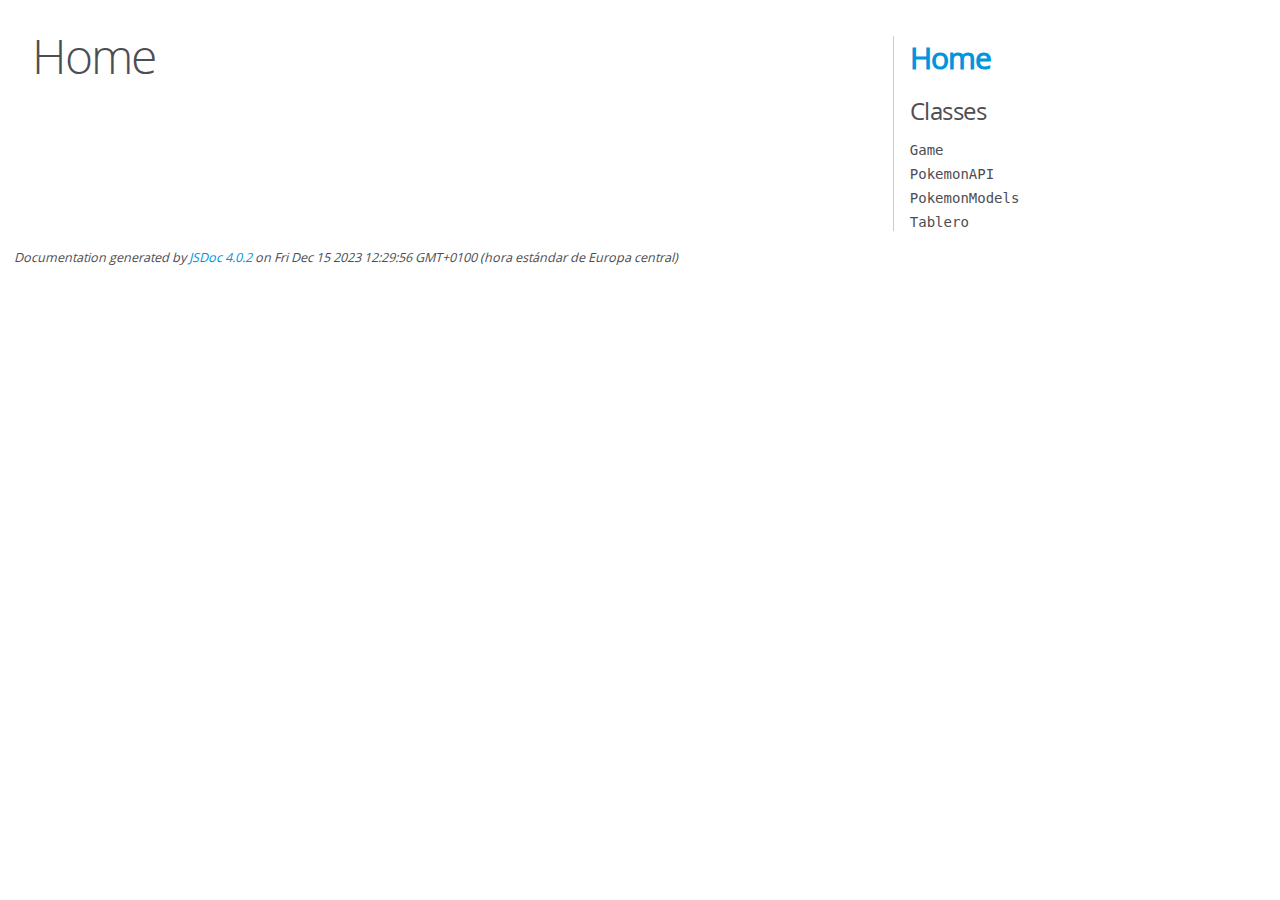
<file: out/index.html>
<!DOCTYPE html>
<html lang="en">
<head>
    <meta charset="utf-8">
    <title>JSDoc: Home</title>

    <script src="scripts/prettify/prettify.js"> </script>
    <script src="scripts/prettify/lang-css.js"> </script>
    <!--[if lt IE 9]>
      <script src="//html5shiv.googlecode.com/svn/trunk/html5.js"></script>
    <![endif]-->
    <link type="text/css" rel="stylesheet" href="styles/prettify-tomorrow.css">
    <link type="text/css" rel="stylesheet" href="styles/jsdoc-default.css">
</head>

<body>

<div id="main">

    <h1 class="page-title">Home</h1>

    



    


    <h3> </h3>










    









</div>

<nav>
    <h2><a href="index.html">Home</a></h2><h3>Classes</h3><ul><li><a href="Game.html">Game</a></li><li><a href="PokemonAPI.html">PokemonAPI</a></li><li><a href="PokemonModels.html">PokemonModels</a></li><li><a href="Tablero.html">Tablero</a></li></ul>
</nav>

<br class="clear">

<footer>
    Documentation generated by <a href="https://github.com/jsdoc/jsdoc">JSDoc 4.0.2</a> on Fri Dec 15 2023 12:29:56 GMT+0100 (hora estándar de Europa central)
</footer>

<script> prettyPrint(); </script>
<script src="scripts/linenumber.js"> </script>
</body>
</html>
</file>
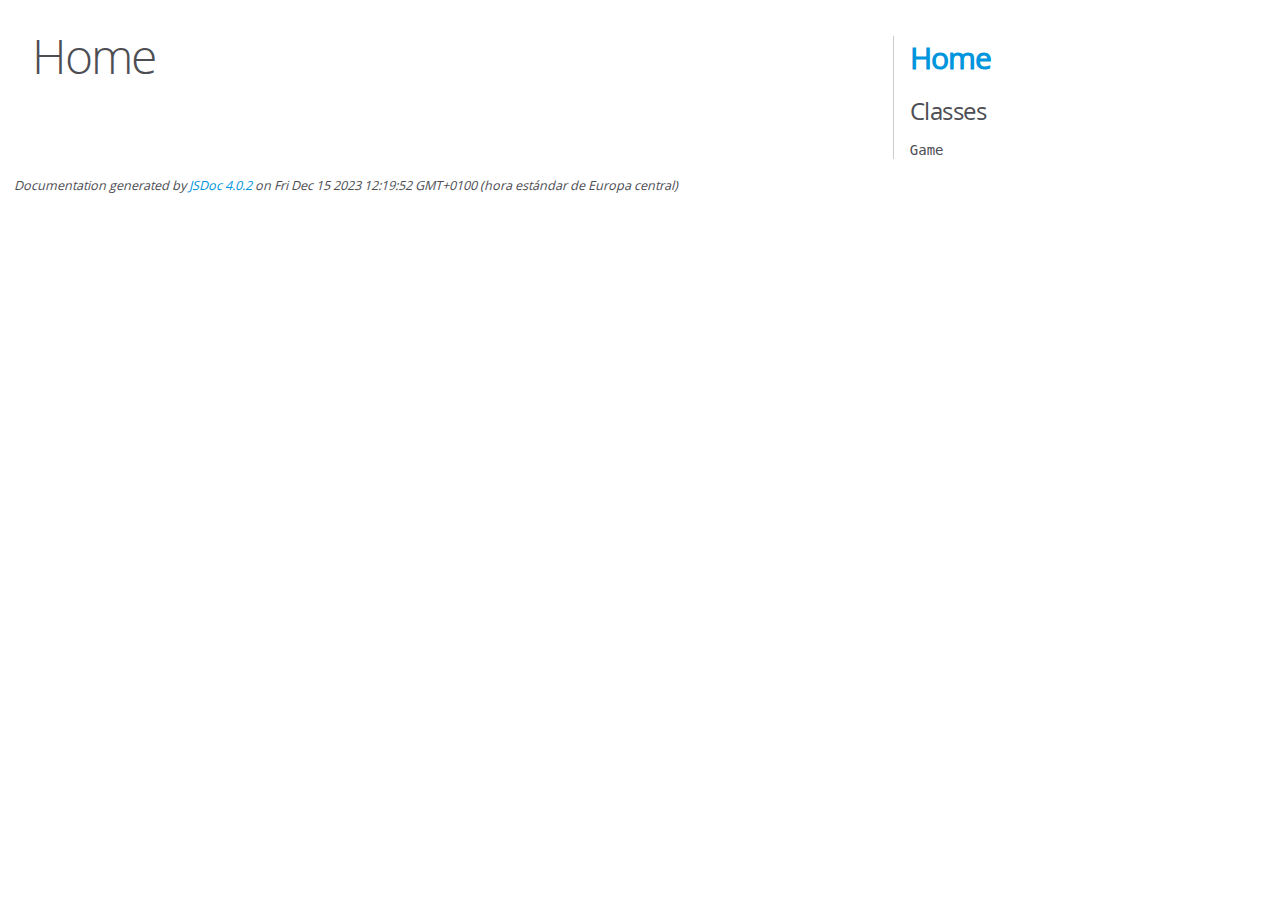
<file: doc/out/index.html>
<!DOCTYPE html>
<html lang="en">
<head>
    <meta charset="utf-8">
    <title>JSDoc: Home</title>

    <script src="scripts/prettify/prettify.js"> </script>
    <script src="scripts/prettify/lang-css.js"> </script>
    <!--[if lt IE 9]>
      <script src="//html5shiv.googlecode.com/svn/trunk/html5.js"></script>
    <![endif]-->
    <link type="text/css" rel="stylesheet" href="styles/prettify-tomorrow.css">
    <link type="text/css" rel="stylesheet" href="styles/jsdoc-default.css">
</head>

<body>

<div id="main">

    <h1 class="page-title">Home</h1>

    



    


    <h3> </h3>










    









</div>

<nav>
    <h2><a href="index.html">Home</a></h2><h3>Classes</h3><ul><li><a href="Game.html">Game</a></li></ul>
</nav>

<br class="clear">

<footer>
    Documentation generated by <a href="https://github.com/jsdoc/jsdoc">JSDoc 4.0.2</a> on Fri Dec 15 2023 12:19:52 GMT+0100 (hora estándar de Europa central)
</footer>

<script> prettyPrint(); </script>
<script src="scripts/linenumber.js"> </script>
</body>
</html>
</file>
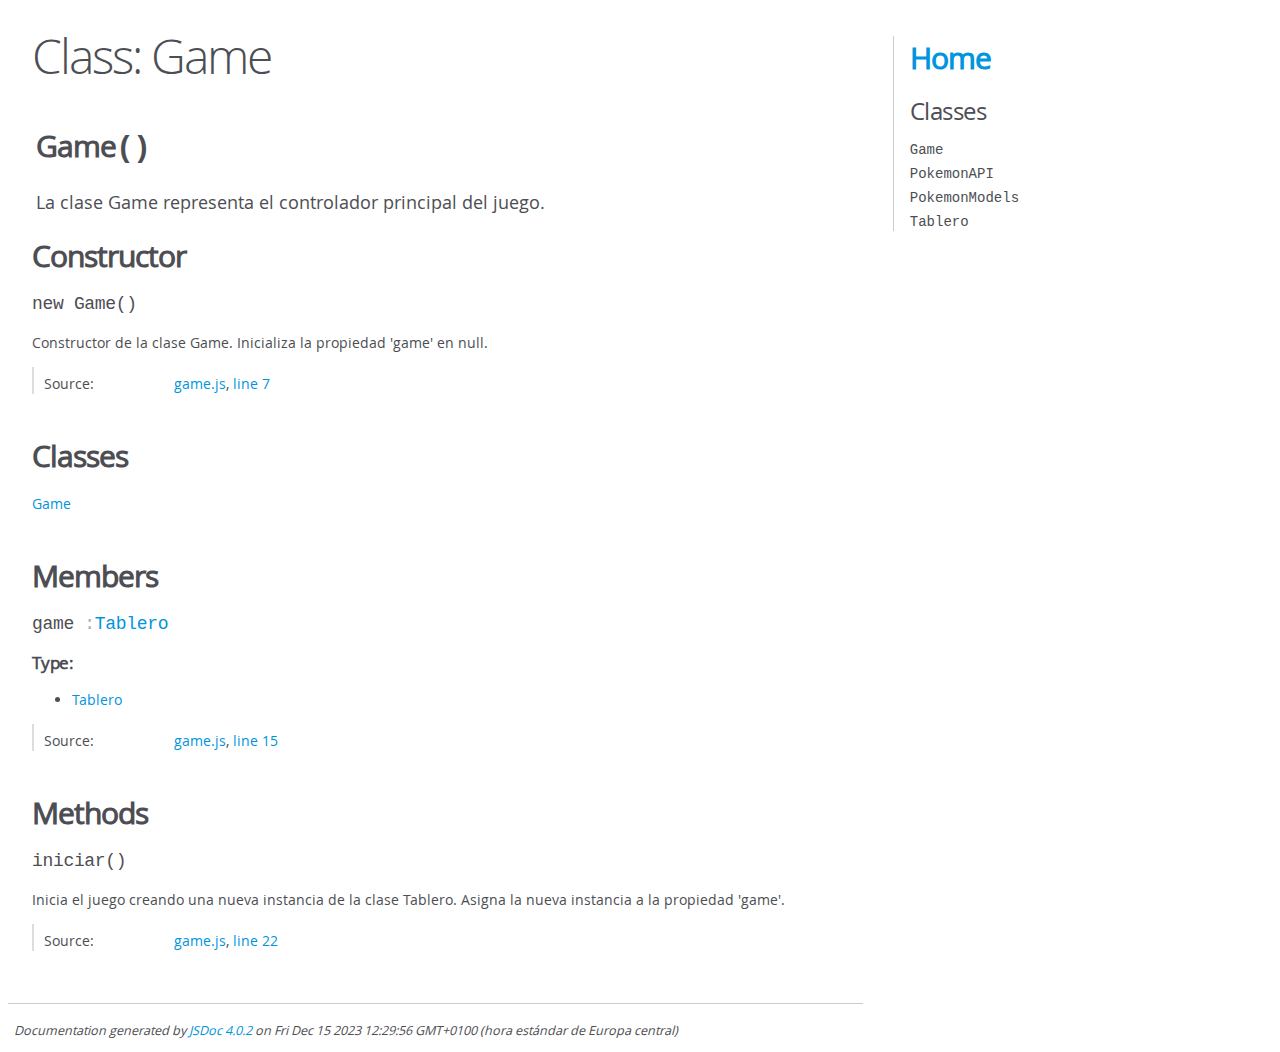
<file: out/Game.html>
<!DOCTYPE html>
<html lang="en">
<head>
    <meta charset="utf-8">
    <title>JSDoc: Class: Game</title>

    <script src="scripts/prettify/prettify.js"> </script>
    <script src="scripts/prettify/lang-css.js"> </script>
    <!--[if lt IE 9]>
      <script src="//html5shiv.googlecode.com/svn/trunk/html5.js"></script>
    <![endif]-->
    <link type="text/css" rel="stylesheet" href="styles/prettify-tomorrow.css">
    <link type="text/css" rel="stylesheet" href="styles/jsdoc-default.css">
</head>

<body>

<div id="main">

    <h1 class="page-title">Class: Game</h1>

    




<section>

<header>
    
        <h2><span class="attribs"><span class="type-signature"></span></span>Game<span class="signature">()</span><span class="type-signature"></span></h2>
        
            <div class="class-description">La clase Game representa el controlador principal del juego.</div>
        
    
</header>

<article>
    <div class="container-overview">
    
        

    
    <h2>Constructor</h2>
    

    
    <h4 class="name" id="Game"><span class="type-signature"></span>new Game<span class="signature">()</span><span class="type-signature"></span></h4>
    

    



<div class="description">
    Constructor de la clase Game.Inicializa la propiedad 'game' en null.
</div>













<dl class="details">

    

    

    

    

    

    

    

    

    

    

    

    

    
    <dt class="tag-source">Source:</dt>
    <dd class="tag-source"><ul class="dummy"><li>
        <a href="game.js.html">game.js</a>, <a href="game.js.html#line7">line 7</a>
    </li></ul></dd>
    

    

    

    
</dl>




















    
    </div>

    

    

    
        <h3 class="subsection-title">Classes</h3>

        <dl>
            <dt><a href="Game.html">Game</a></dt>
            <dd></dd>
        </dl>
    

    

    

    

    
        <h3 class="subsection-title">Members</h3>

        
            
<h4 class="name" id="game"><span class="type-signature"></span>game<span class="type-signature"> :<a href="Tablero.html">Tablero</a></span></h4>






    <h5>Type:</h5>
    <ul>
        <li>
            
<span class="param-type"><a href="Tablero.html">Tablero</a></span>


        </li>
    </ul>





<dl class="details">

    

    

    

    

    

    

    

    

    

    

    

    

    
    <dt class="tag-source">Source:</dt>
    <dd class="tag-source"><ul class="dummy"><li>
        <a href="game.js.html">game.js</a>, <a href="game.js.html#line15">line 15</a>
    </li></ul></dd>
    

    

    

    
</dl>






        
    

    
        <h3 class="subsection-title">Methods</h3>

        
            

    

    
    <h4 class="name" id="iniciar"><span class="type-signature"></span>iniciar<span class="signature">()</span><span class="type-signature"></span></h4>
    

    



<div class="description">
    Inicia el juego creando una nueva instancia de la clase Tablero.Asigna la nueva instancia a la propiedad 'game'.
</div>













<dl class="details">

    

    

    

    

    

    

    

    

    

    

    

    

    
    <dt class="tag-source">Source:</dt>
    <dd class="tag-source"><ul class="dummy"><li>
        <a href="game.js.html">game.js</a>, <a href="game.js.html#line22">line 22</a>
    </li></ul></dd>
    

    

    

    
</dl>




















        
    

    

    
</article>

</section>




</div>

<nav>
    <h2><a href="index.html">Home</a></h2><h3>Classes</h3><ul><li><a href="Game.html">Game</a></li><li><a href="PokemonAPI.html">PokemonAPI</a></li><li><a href="PokemonModels.html">PokemonModels</a></li><li><a href="Tablero.html">Tablero</a></li></ul>
</nav>

<br class="clear">

<footer>
    Documentation generated by <a href="https://github.com/jsdoc/jsdoc">JSDoc 4.0.2</a> on Fri Dec 15 2023 12:29:56 GMT+0100 (hora estándar de Europa central)
</footer>

<script> prettyPrint(); </script>
<script src="scripts/linenumber.js"> </script>
</body>
</html>
</file>
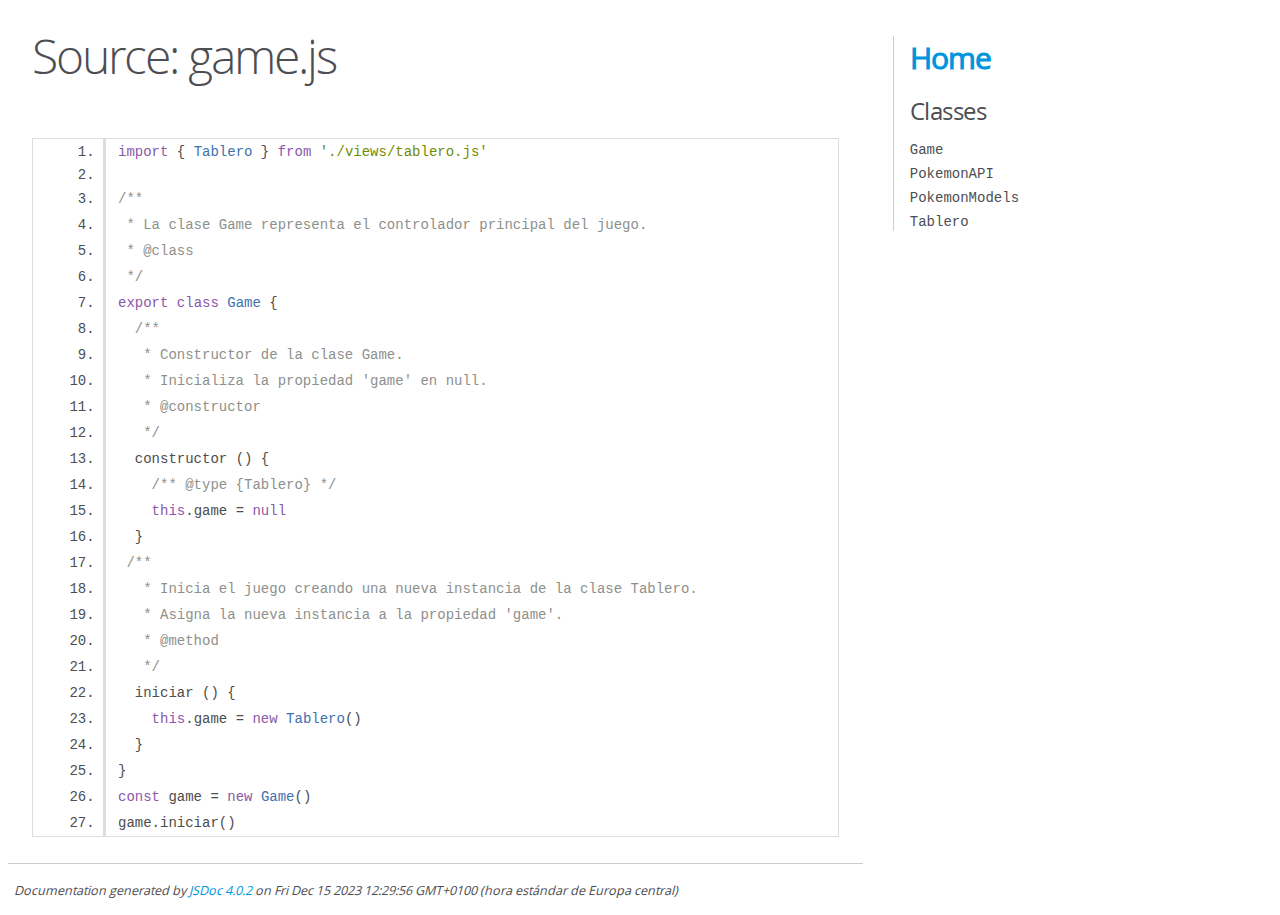
<file: out/game.js.html>
<!DOCTYPE html>
<html lang="en">
<head>
    <meta charset="utf-8">
    <title>JSDoc: Source: game.js</title>

    <script src="scripts/prettify/prettify.js"> </script>
    <script src="scripts/prettify/lang-css.js"> </script>
    <!--[if lt IE 9]>
      <script src="//html5shiv.googlecode.com/svn/trunk/html5.js"></script>
    <![endif]-->
    <link type="text/css" rel="stylesheet" href="styles/prettify-tomorrow.css">
    <link type="text/css" rel="stylesheet" href="styles/jsdoc-default.css">
</head>

<body>

<div id="main">

    <h1 class="page-title">Source: game.js</h1>

    



    
    <section>
        <article>
            <pre class="prettyprint source linenums"><code>import { Tablero } from './views/tablero.js'

/**
 * La clase Game representa el controlador principal del juego.
 * @class
 */
export class Game {
  /**
   * Constructor de la clase Game.
   * Inicializa la propiedad 'game' en null.
   * @constructor
   */
  constructor () {
    /** @type {Tablero} */
    this.game = null
  }
 /**
   * Inicia el juego creando una nueva instancia de la clase Tablero.
   * Asigna la nueva instancia a la propiedad 'game'.
   * @method
   */
  iniciar () {
    this.game = new Tablero()
  }
}
const game = new Game()
game.iniciar()
</code></pre>
        </article>
    </section>




</div>

<nav>
    <h2><a href="index.html">Home</a></h2><h3>Classes</h3><ul><li><a href="Game.html">Game</a></li><li><a href="PokemonAPI.html">PokemonAPI</a></li><li><a href="PokemonModels.html">PokemonModels</a></li><li><a href="Tablero.html">Tablero</a></li></ul>
</nav>

<br class="clear">

<footer>
    Documentation generated by <a href="https://github.com/jsdoc/jsdoc">JSDoc 4.0.2</a> on Fri Dec 15 2023 12:29:56 GMT+0100 (hora estándar de Europa central)
</footer>

<script> prettyPrint(); </script>
<script src="scripts/linenumber.js"> </script>
</body>
</html>
</file>
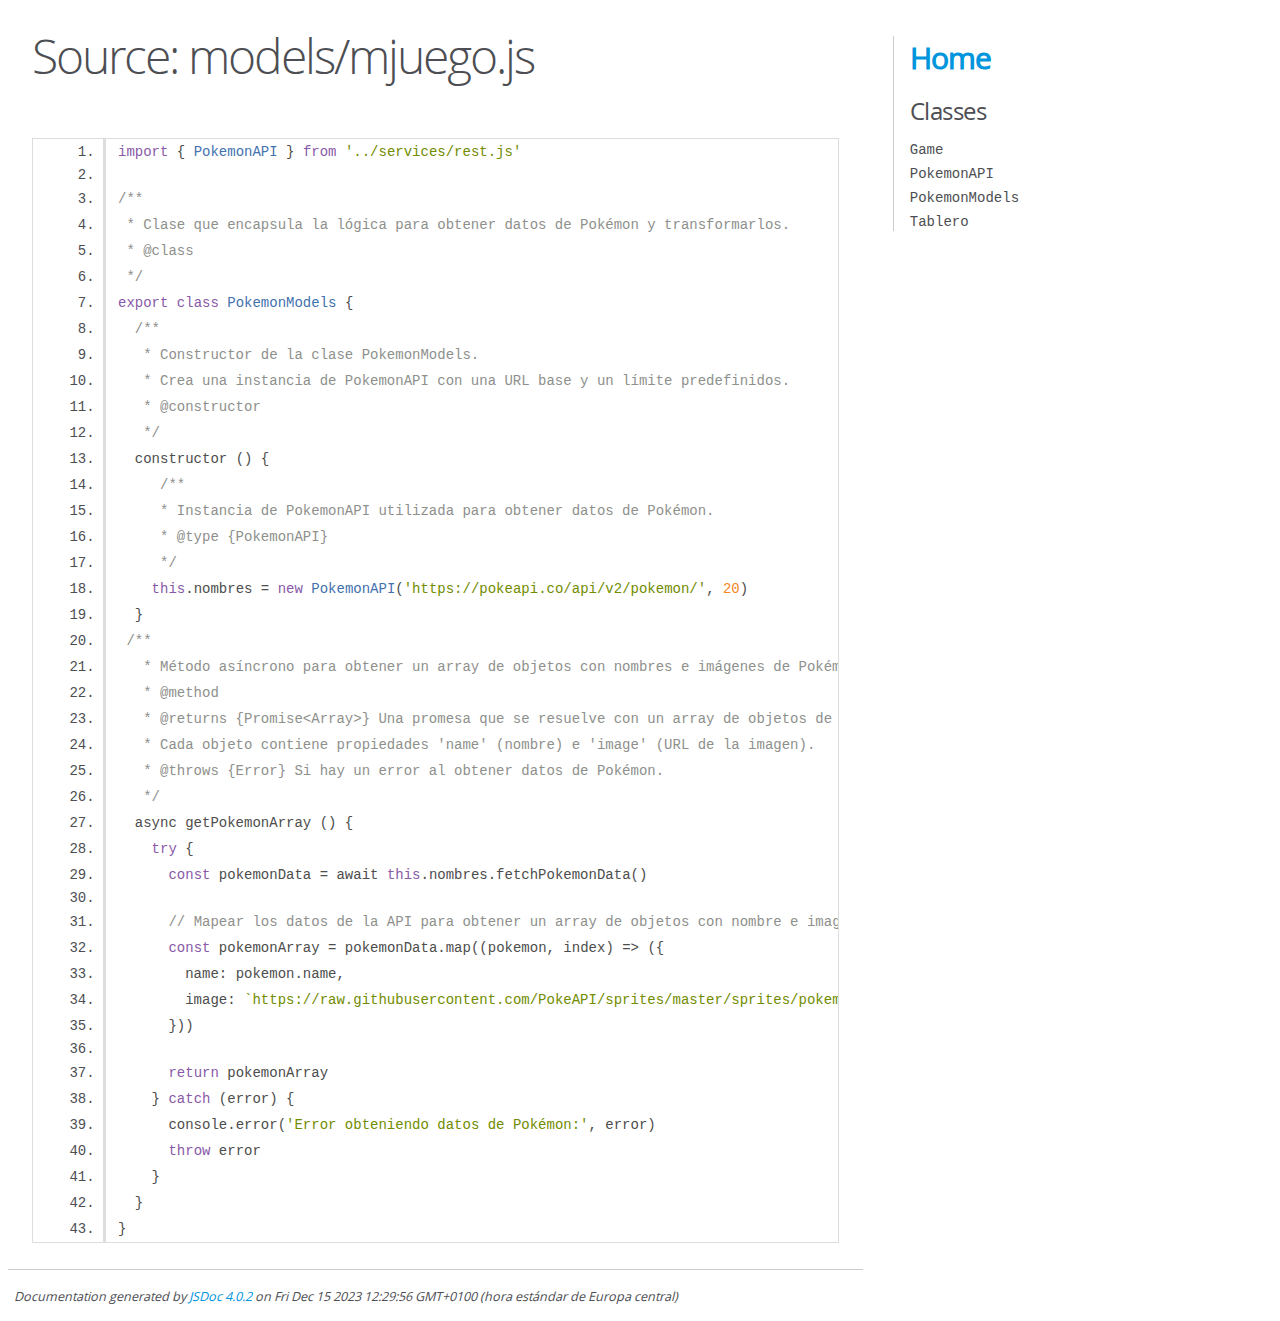
<file: out/models_mjuego.js.html>
<!DOCTYPE html>
<html lang="en">
<head>
    <meta charset="utf-8">
    <title>JSDoc: Source: models/mjuego.js</title>

    <script src="scripts/prettify/prettify.js"> </script>
    <script src="scripts/prettify/lang-css.js"> </script>
    <!--[if lt IE 9]>
      <script src="//html5shiv.googlecode.com/svn/trunk/html5.js"></script>
    <![endif]-->
    <link type="text/css" rel="stylesheet" href="styles/prettify-tomorrow.css">
    <link type="text/css" rel="stylesheet" href="styles/jsdoc-default.css">
</head>

<body>

<div id="main">

    <h1 class="page-title">Source: models/mjuego.js</h1>

    



    
    <section>
        <article>
            <pre class="prettyprint source linenums"><code>import { PokemonAPI } from '../services/rest.js'

/**
 * Clase que encapsula la lógica para obtener datos de Pokémon y transformarlos.
 * @class
 */
export class PokemonModels {
  /**
   * Constructor de la clase PokemonModels.
   * Crea una instancia de PokemonAPI con una URL base y un límite predefinidos.
   * @constructor
   */
  constructor () {
     /**
     * Instancia de PokemonAPI utilizada para obtener datos de Pokémon.
     * @type {PokemonAPI}
     */
    this.nombres = new PokemonAPI('https://pokeapi.co/api/v2/pokemon/', 20)
  }
 /**
   * Método asíncrono para obtener un array de objetos con nombres e imágenes de Pokémon.
   * @method
   * @returns {Promise&lt;Array>} Una promesa que se resuelve con un array de objetos de Pokémon.
   * Cada objeto contiene propiedades 'name' (nombre) e 'image' (URL de la imagen).
   * @throws {Error} Si hay un error al obtener datos de Pokémon.
   */
  async getPokemonArray () {
    try {
      const pokemonData = await this.nombres.fetchPokemonData()

      // Mapear los datos de la API para obtener un array de objetos con nombre e imagen
      const pokemonArray = pokemonData.map((pokemon, index) => ({
        name: pokemon.name,
        image: `https://raw.githubusercontent.com/PokeAPI/sprites/master/sprites/pokemon/${index + 1}.png`
      }))

      return pokemonArray
    } catch (error) {
      console.error('Error obteniendo datos de Pokémon:', error)
      throw error
    }
  }
}
</code></pre>
        </article>
    </section>




</div>

<nav>
    <h2><a href="index.html">Home</a></h2><h3>Classes</h3><ul><li><a href="Game.html">Game</a></li><li><a href="PokemonAPI.html">PokemonAPI</a></li><li><a href="PokemonModels.html">PokemonModels</a></li><li><a href="Tablero.html">Tablero</a></li></ul>
</nav>

<br class="clear">

<footer>
    Documentation generated by <a href="https://github.com/jsdoc/jsdoc">JSDoc 4.0.2</a> on Fri Dec 15 2023 12:29:56 GMT+0100 (hora estándar de Europa central)
</footer>

<script> prettyPrint(); </script>
<script src="scripts/linenumber.js"> </script>
</body>
</html>
</file>
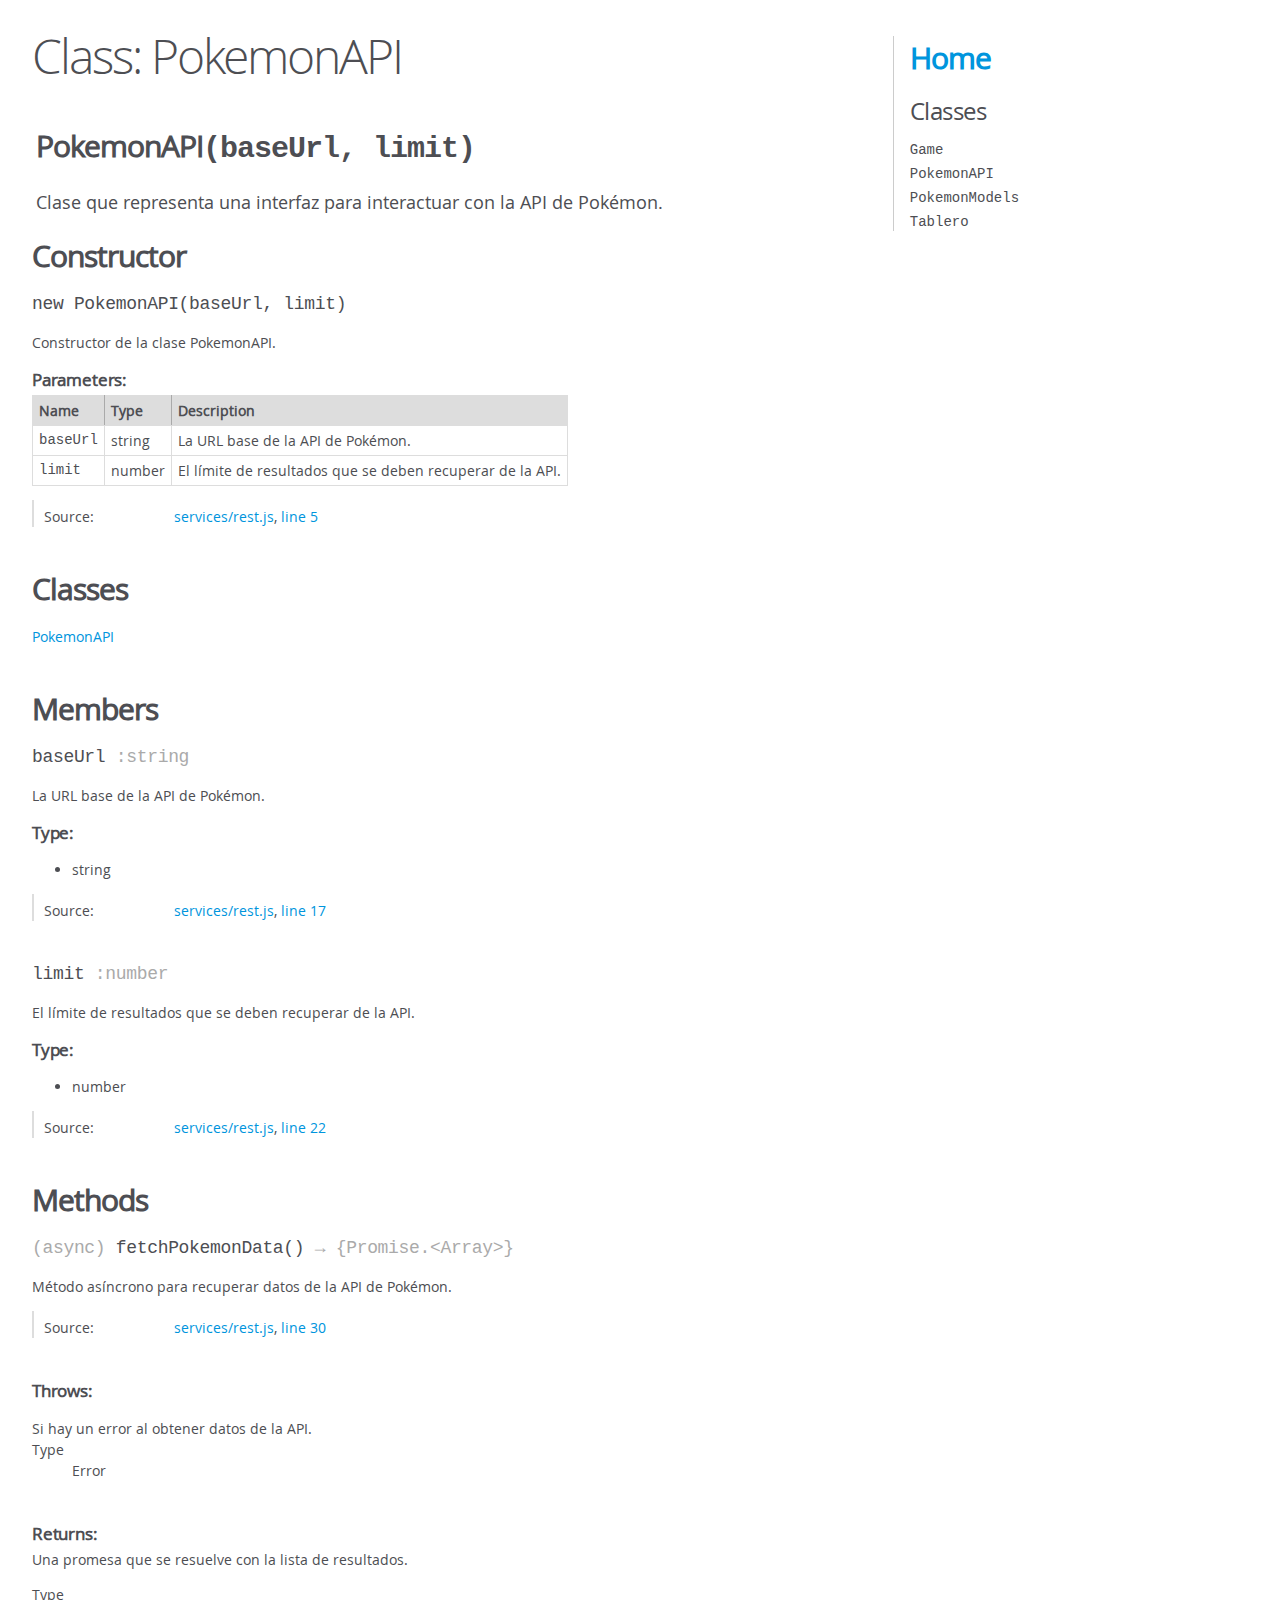
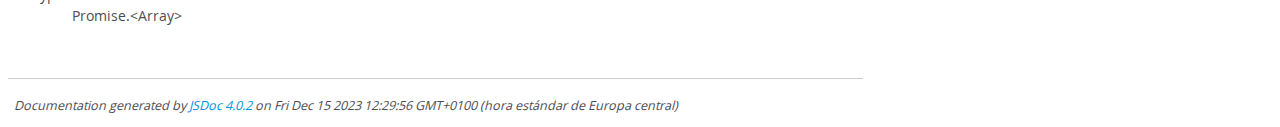
<file: out/PokemonAPI.html>
<!DOCTYPE html>
<html lang="en">
<head>
    <meta charset="utf-8">
    <title>JSDoc: Class: PokemonAPI</title>

    <script src="scripts/prettify/prettify.js"> </script>
    <script src="scripts/prettify/lang-css.js"> </script>
    <!--[if lt IE 9]>
      <script src="//html5shiv.googlecode.com/svn/trunk/html5.js"></script>
    <![endif]-->
    <link type="text/css" rel="stylesheet" href="styles/prettify-tomorrow.css">
    <link type="text/css" rel="stylesheet" href="styles/jsdoc-default.css">
</head>

<body>

<div id="main">

    <h1 class="page-title">Class: PokemonAPI</h1>

    




<section>

<header>
    
        <h2><span class="attribs"><span class="type-signature"></span></span>PokemonAPI<span class="signature">(baseUrl, limit)</span><span class="type-signature"></span></h2>
        
            <div class="class-description">Clase que representa una interfaz para interactuar con la API de Pokémon.</div>
        
    
</header>

<article>
    <div class="container-overview">
    
        

    
    <h2>Constructor</h2>
    

    
    <h4 class="name" id="PokemonAPI"><span class="type-signature"></span>new PokemonAPI<span class="signature">(baseUrl, limit)</span><span class="type-signature"></span></h4>
    

    



<div class="description">
    Constructor de la clase PokemonAPI.
</div>









    <h5>Parameters:</h5>
    

<table class="params">
    <thead>
    <tr>
        
        <th>Name</th>
        

        <th>Type</th>

        

        

        <th class="last">Description</th>
    </tr>
    </thead>

    <tbody>
    

        <tr>
            
                <td class="name"><code>baseUrl</code></td>
            

            <td class="type">
            
                
<span class="param-type">string</span>


            
            </td>

            

            

            <td class="description last">La URL base de la API de Pokémon.</td>
        </tr>

    

        <tr>
            
                <td class="name"><code>limit</code></td>
            

            <td class="type">
            
                
<span class="param-type">number</span>


            
            </td>

            

            

            <td class="description last">El límite de resultados que se deben recuperar de la API.</td>
        </tr>

    
    </tbody>
</table>






<dl class="details">

    

    

    

    

    

    

    

    

    

    

    

    

    
    <dt class="tag-source">Source:</dt>
    <dd class="tag-source"><ul class="dummy"><li>
        <a href="services_rest.js.html">services/rest.js</a>, <a href="services_rest.js.html#line5">line 5</a>
    </li></ul></dd>
    

    

    

    
</dl>




















    
    </div>

    

    

    
        <h3 class="subsection-title">Classes</h3>

        <dl>
            <dt><a href="PokemonAPI.html">PokemonAPI</a></dt>
            <dd></dd>
        </dl>
    

    

    

    

    
        <h3 class="subsection-title">Members</h3>

        
            
<h4 class="name" id="baseUrl"><span class="type-signature"></span>baseUrl<span class="type-signature"> :string</span></h4>




<div class="description">
    La URL base de la API de Pokémon.
</div>



    <h5>Type:</h5>
    <ul>
        <li>
            
<span class="param-type">string</span>


        </li>
    </ul>





<dl class="details">

    

    

    

    

    

    

    

    

    

    

    

    

    
    <dt class="tag-source">Source:</dt>
    <dd class="tag-source"><ul class="dummy"><li>
        <a href="services_rest.js.html">services/rest.js</a>, <a href="services_rest.js.html#line17">line 17</a>
    </li></ul></dd>
    

    

    

    
</dl>






        
            
<h4 class="name" id="limit"><span class="type-signature"></span>limit<span class="type-signature"> :number</span></h4>




<div class="description">
    El límite de resultados que se deben recuperar de la API.
</div>



    <h5>Type:</h5>
    <ul>
        <li>
            
<span class="param-type">number</span>


        </li>
    </ul>





<dl class="details">

    

    

    

    

    

    

    

    

    

    

    

    

    
    <dt class="tag-source">Source:</dt>
    <dd class="tag-source"><ul class="dummy"><li>
        <a href="services_rest.js.html">services/rest.js</a>, <a href="services_rest.js.html#line22">line 22</a>
    </li></ul></dd>
    

    

    

    
</dl>






        
    

    
        <h3 class="subsection-title">Methods</h3>

        
            

    

    
    <h4 class="name" id="fetchPokemonData"><span class="type-signature">(async) </span>fetchPokemonData<span class="signature">()</span><span class="type-signature"> &rarr; {Promise.&lt;Array>}</span></h4>
    

    



<div class="description">
    Método asíncrono para recuperar datos de la API de Pokémon.
</div>













<dl class="details">

    

    

    

    

    

    

    

    

    

    

    

    

    
    <dt class="tag-source">Source:</dt>
    <dd class="tag-source"><ul class="dummy"><li>
        <a href="services_rest.js.html">services/rest.js</a>, <a href="services_rest.js.html#line30">line 30</a>
    </li></ul></dd>
    

    

    

    
</dl>













<h5>Throws:</h5>

        

<dl>
    <dt>
        <div class="param-desc">
        Si hay un error al obtener datos de la API.
        </div>
    </dt>
    <dd></dd>
    <dt>
        <dl>
            <dt>
                Type
            </dt>
            <dd>
                
<span class="param-type">Error</span>


            </dd>
        </dl>
    </dt>
    <dd></dd>
</dl>


    


<h5>Returns:</h5>

        
<div class="param-desc">
    Una promesa que se resuelve con la lista de resultados.
</div>



<dl>
    <dt>
        Type
    </dt>
    <dd>
        
<span class="param-type">Promise.&lt;Array></span>


    </dd>
</dl>

    





        
    

    

    
</article>

</section>




</div>

<nav>
    <h2><a href="index.html">Home</a></h2><h3>Classes</h3><ul><li><a href="Game.html">Game</a></li><li><a href="PokemonAPI.html">PokemonAPI</a></li><li><a href="PokemonModels.html">PokemonModels</a></li><li><a href="Tablero.html">Tablero</a></li></ul>
</nav>

<br class="clear">

<footer>
    Documentation generated by <a href="https://github.com/jsdoc/jsdoc">JSDoc 4.0.2</a> on Fri Dec 15 2023 12:29:56 GMT+0100 (hora estándar de Europa central)
</footer>

<script> prettyPrint(); </script>
<script src="scripts/linenumber.js"> </script>
</body>
</html>
</file>
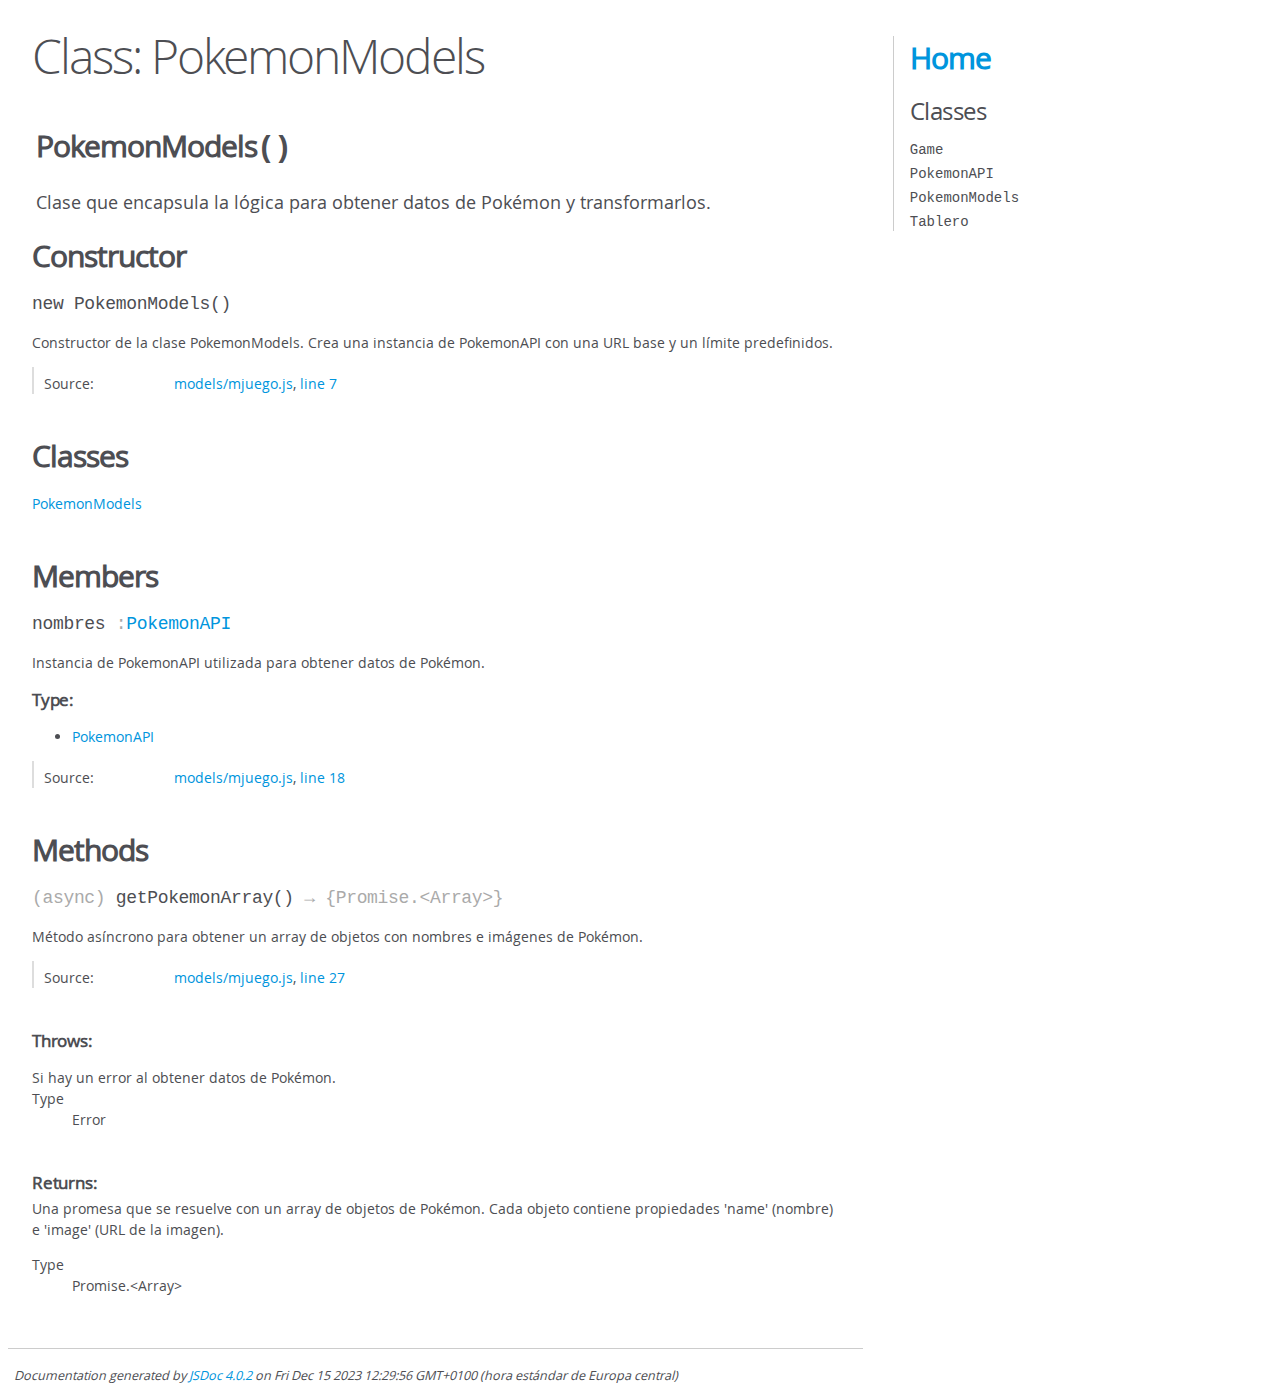
<file: out/PokemonModels.html>
<!DOCTYPE html>
<html lang="en">
<head>
    <meta charset="utf-8">
    <title>JSDoc: Class: PokemonModels</title>

    <script src="scripts/prettify/prettify.js"> </script>
    <script src="scripts/prettify/lang-css.js"> </script>
    <!--[if lt IE 9]>
      <script src="//html5shiv.googlecode.com/svn/trunk/html5.js"></script>
    <![endif]-->
    <link type="text/css" rel="stylesheet" href="styles/prettify-tomorrow.css">
    <link type="text/css" rel="stylesheet" href="styles/jsdoc-default.css">
</head>

<body>

<div id="main">

    <h1 class="page-title">Class: PokemonModels</h1>

    




<section>

<header>
    
        <h2><span class="attribs"><span class="type-signature"></span></span>PokemonModels<span class="signature">()</span><span class="type-signature"></span></h2>
        
            <div class="class-description">Clase que encapsula la lógica para obtener datos de Pokémon y transformarlos.</div>
        
    
</header>

<article>
    <div class="container-overview">
    
        

    
    <h2>Constructor</h2>
    

    
    <h4 class="name" id="PokemonModels"><span class="type-signature"></span>new PokemonModels<span class="signature">()</span><span class="type-signature"></span></h4>
    

    



<div class="description">
    Constructor de la clase PokemonModels.Crea una instancia de PokemonAPI con una URL base y un límite predefinidos.
</div>













<dl class="details">

    

    

    

    

    

    

    

    

    

    

    

    

    
    <dt class="tag-source">Source:</dt>
    <dd class="tag-source"><ul class="dummy"><li>
        <a href="models_mjuego.js.html">models/mjuego.js</a>, <a href="models_mjuego.js.html#line7">line 7</a>
    </li></ul></dd>
    

    

    

    
</dl>




















    
    </div>

    

    

    
        <h3 class="subsection-title">Classes</h3>

        <dl>
            <dt><a href="PokemonModels.html">PokemonModels</a></dt>
            <dd></dd>
        </dl>
    

    

    

    

    
        <h3 class="subsection-title">Members</h3>

        
            
<h4 class="name" id="nombres"><span class="type-signature"></span>nombres<span class="type-signature"> :<a href="PokemonAPI.html">PokemonAPI</a></span></h4>




<div class="description">
    Instancia de PokemonAPI utilizada para obtener datos de Pokémon.
</div>



    <h5>Type:</h5>
    <ul>
        <li>
            
<span class="param-type"><a href="PokemonAPI.html">PokemonAPI</a></span>


        </li>
    </ul>





<dl class="details">

    

    

    

    

    

    

    

    

    

    

    

    

    
    <dt class="tag-source">Source:</dt>
    <dd class="tag-source"><ul class="dummy"><li>
        <a href="models_mjuego.js.html">models/mjuego.js</a>, <a href="models_mjuego.js.html#line18">line 18</a>
    </li></ul></dd>
    

    

    

    
</dl>






        
    

    
        <h3 class="subsection-title">Methods</h3>

        
            

    

    
    <h4 class="name" id="getPokemonArray"><span class="type-signature">(async) </span>getPokemonArray<span class="signature">()</span><span class="type-signature"> &rarr; {Promise.&lt;Array>}</span></h4>
    

    



<div class="description">
    Método asíncrono para obtener un array de objetos con nombres e imágenes de Pokémon.
</div>













<dl class="details">

    

    

    

    

    

    

    

    

    

    

    

    

    
    <dt class="tag-source">Source:</dt>
    <dd class="tag-source"><ul class="dummy"><li>
        <a href="models_mjuego.js.html">models/mjuego.js</a>, <a href="models_mjuego.js.html#line27">line 27</a>
    </li></ul></dd>
    

    

    

    
</dl>













<h5>Throws:</h5>

        

<dl>
    <dt>
        <div class="param-desc">
        Si hay un error al obtener datos de Pokémon.
        </div>
    </dt>
    <dd></dd>
    <dt>
        <dl>
            <dt>
                Type
            </dt>
            <dd>
                
<span class="param-type">Error</span>


            </dd>
        </dl>
    </dt>
    <dd></dd>
</dl>


    


<h5>Returns:</h5>

        
<div class="param-desc">
    Una promesa que se resuelve con un array de objetos de Pokémon.Cada objeto contiene propiedades 'name' (nombre) e 'image' (URL de la imagen).
</div>



<dl>
    <dt>
        Type
    </dt>
    <dd>
        
<span class="param-type">Promise.&lt;Array></span>


    </dd>
</dl>

    





        
    

    

    
</article>

</section>




</div>

<nav>
    <h2><a href="index.html">Home</a></h2><h3>Classes</h3><ul><li><a href="Game.html">Game</a></li><li><a href="PokemonAPI.html">PokemonAPI</a></li><li><a href="PokemonModels.html">PokemonModels</a></li><li><a href="Tablero.html">Tablero</a></li></ul>
</nav>

<br class="clear">

<footer>
    Documentation generated by <a href="https://github.com/jsdoc/jsdoc">JSDoc 4.0.2</a> on Fri Dec 15 2023 12:29:56 GMT+0100 (hora estándar de Europa central)
</footer>

<script> prettyPrint(); </script>
<script src="scripts/linenumber.js"> </script>
</body>
</html>
</file>
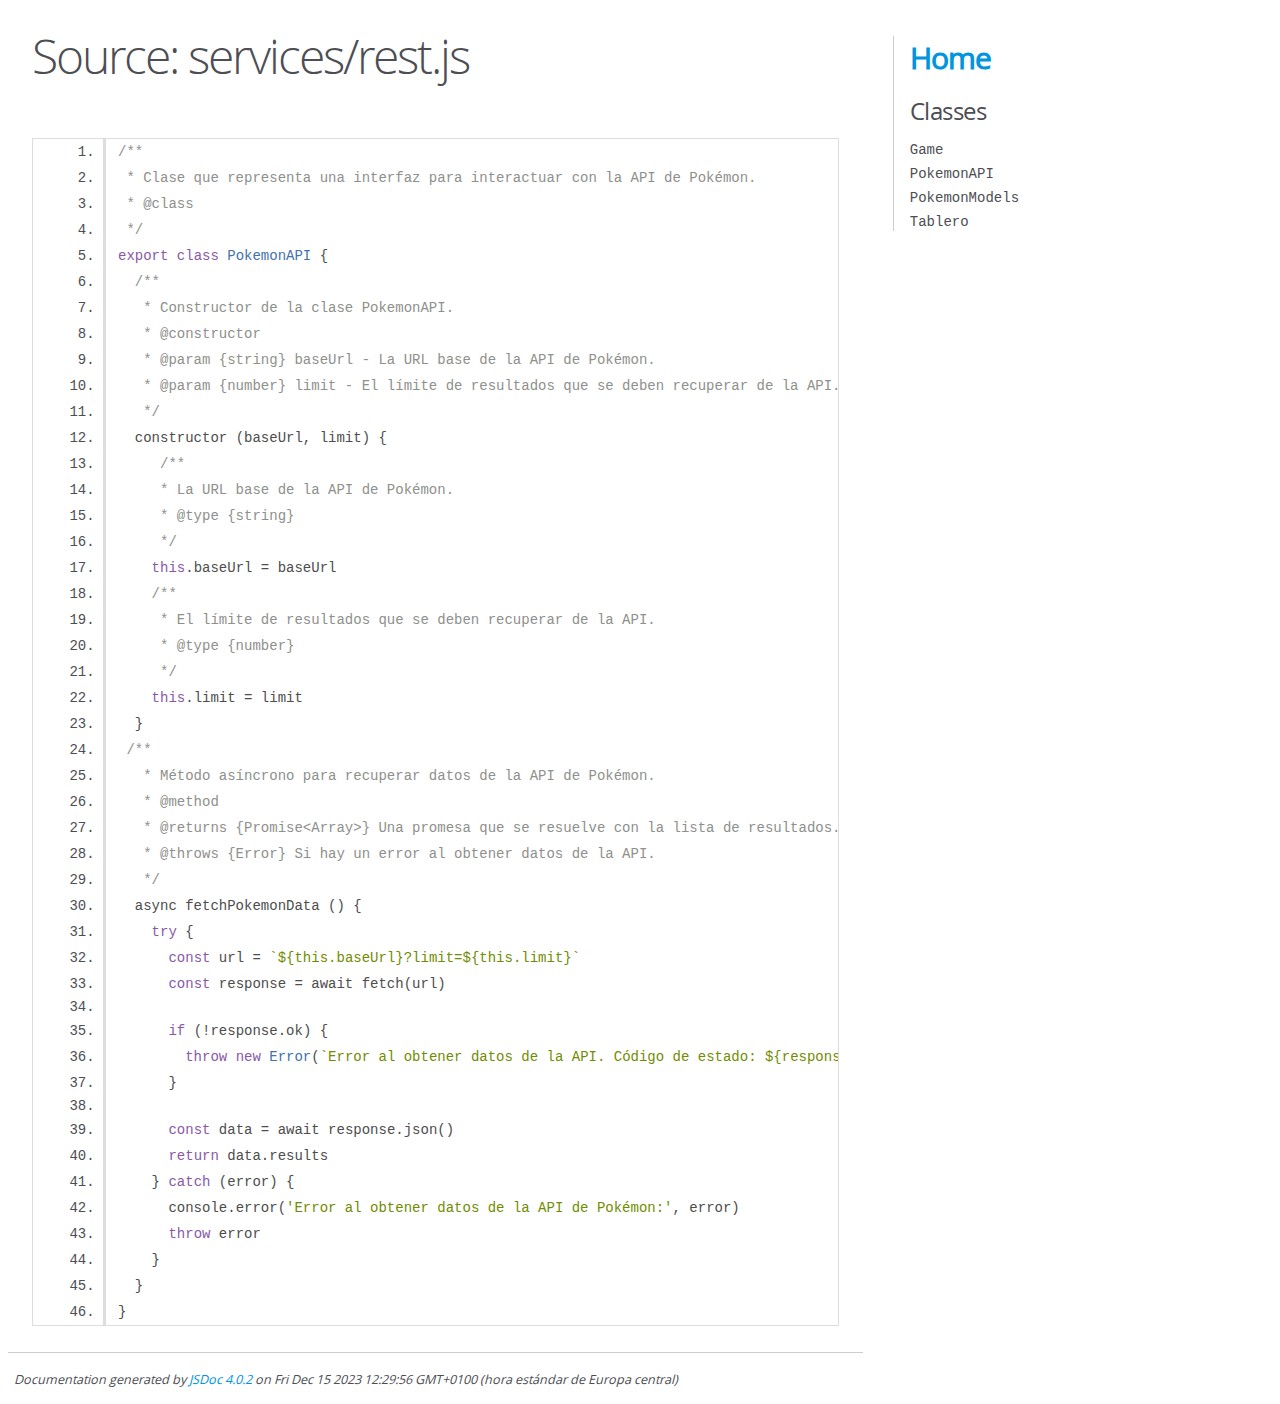
<file: out/services_rest.js.html>
<!DOCTYPE html>
<html lang="en">
<head>
    <meta charset="utf-8">
    <title>JSDoc: Source: services/rest.js</title>

    <script src="scripts/prettify/prettify.js"> </script>
    <script src="scripts/prettify/lang-css.js"> </script>
    <!--[if lt IE 9]>
      <script src="//html5shiv.googlecode.com/svn/trunk/html5.js"></script>
    <![endif]-->
    <link type="text/css" rel="stylesheet" href="styles/prettify-tomorrow.css">
    <link type="text/css" rel="stylesheet" href="styles/jsdoc-default.css">
</head>

<body>

<div id="main">

    <h1 class="page-title">Source: services/rest.js</h1>

    



    
    <section>
        <article>
            <pre class="prettyprint source linenums"><code>/**
 * Clase que representa una interfaz para interactuar con la API de Pokémon.
 * @class
 */
export class PokemonAPI {
  /**
   * Constructor de la clase PokemonAPI.
   * @constructor
   * @param {string} baseUrl - La URL base de la API de Pokémon.
   * @param {number} limit - El límite de resultados que se deben recuperar de la API.
   */
  constructor (baseUrl, limit) {
     /**
     * La URL base de la API de Pokémon.
     * @type {string}
     */
    this.baseUrl = baseUrl
    /**
     * El límite de resultados que se deben recuperar de la API.
     * @type {number}
     */
    this.limit = limit
  }
 /**
   * Método asíncrono para recuperar datos de la API de Pokémon.
   * @method
   * @returns {Promise&lt;Array>} Una promesa que se resuelve con la lista de resultados.
   * @throws {Error} Si hay un error al obtener datos de la API.
   */
  async fetchPokemonData () {
    try {
      const url = `${this.baseUrl}?limit=${this.limit}`
      const response = await fetch(url)

      if (!response.ok) {
        throw new Error(`Error al obtener datos de la API. Código de estado: ${response.status}`)
      }

      const data = await response.json()
      return data.results
    } catch (error) {
      console.error('Error al obtener datos de la API de Pokémon:', error)
      throw error
    }
  }
}
</code></pre>
        </article>
    </section>




</div>

<nav>
    <h2><a href="index.html">Home</a></h2><h3>Classes</h3><ul><li><a href="Game.html">Game</a></li><li><a href="PokemonAPI.html">PokemonAPI</a></li><li><a href="PokemonModels.html">PokemonModels</a></li><li><a href="Tablero.html">Tablero</a></li></ul>
</nav>

<br class="clear">

<footer>
    Documentation generated by <a href="https://github.com/jsdoc/jsdoc">JSDoc 4.0.2</a> on Fri Dec 15 2023 12:29:56 GMT+0100 (hora estándar de Europa central)
</footer>

<script> prettyPrint(); </script>
<script src="scripts/linenumber.js"> </script>
</body>
</html>
</file>
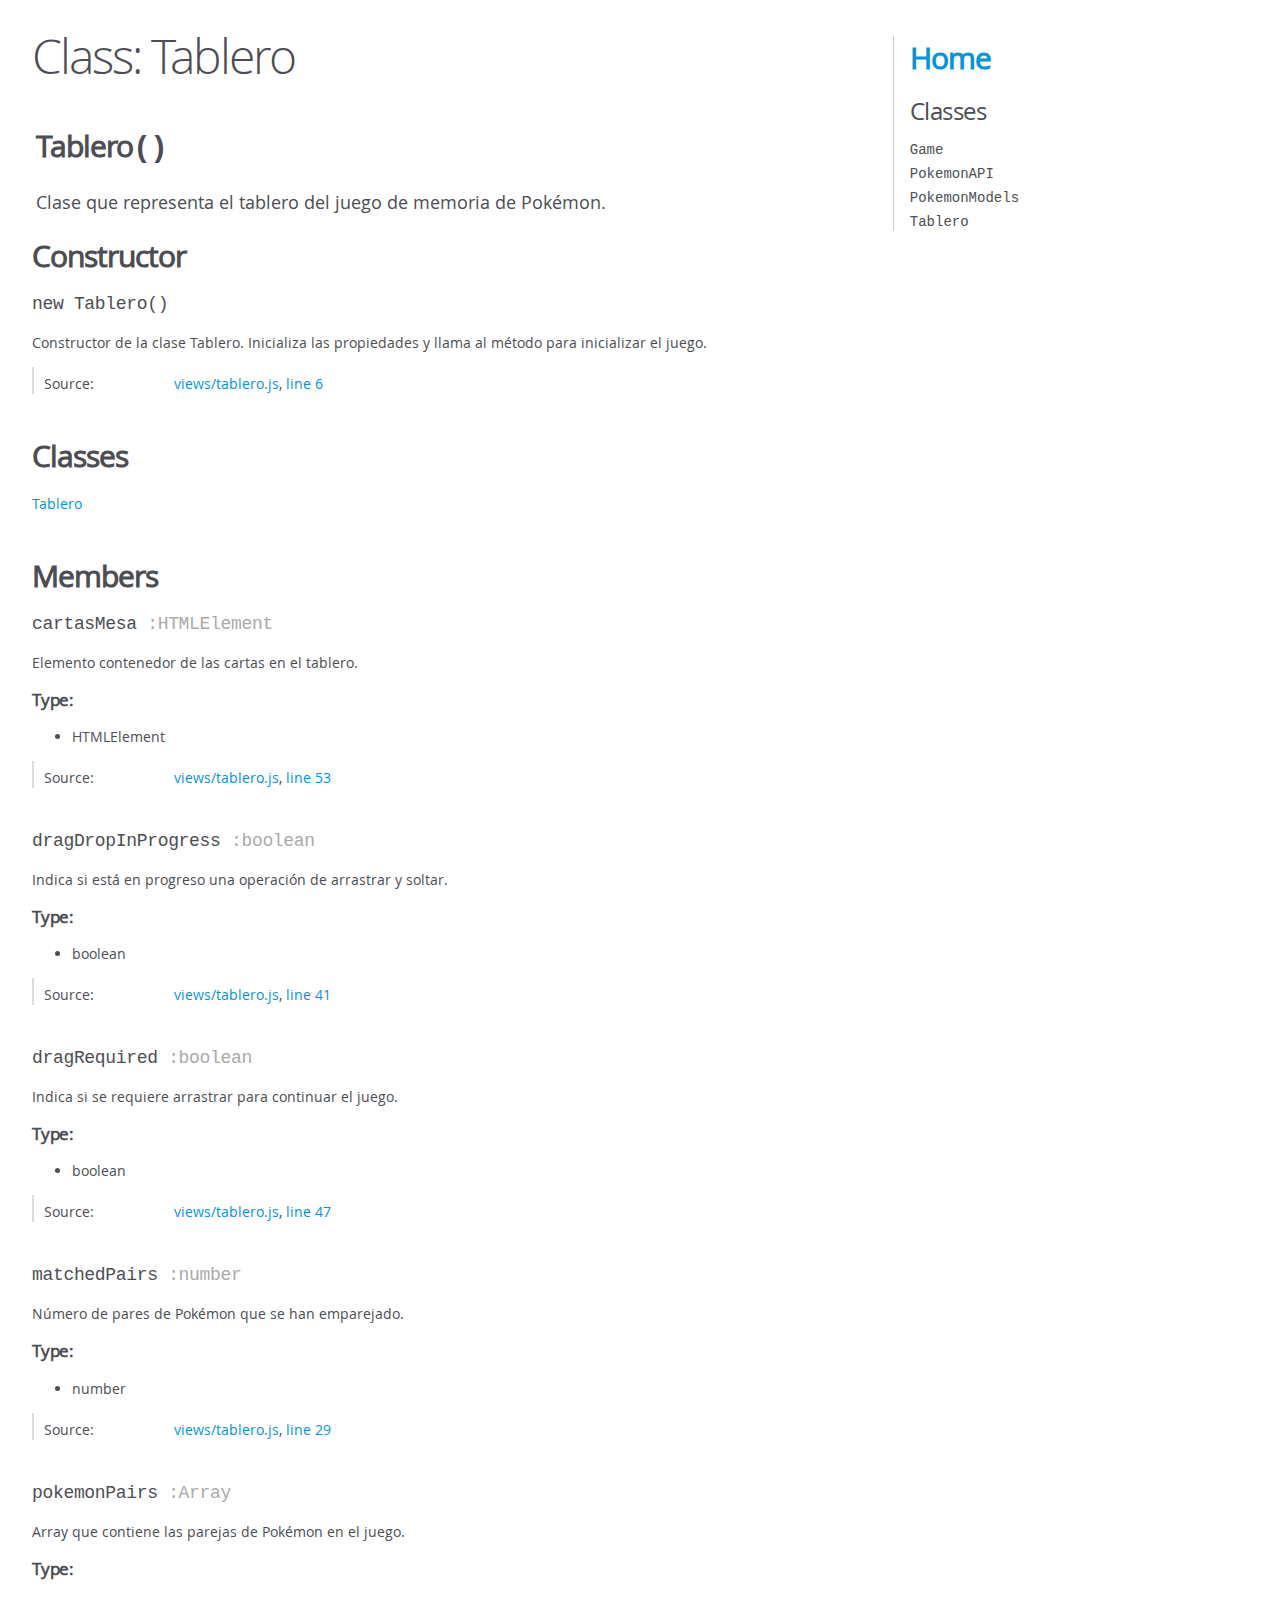
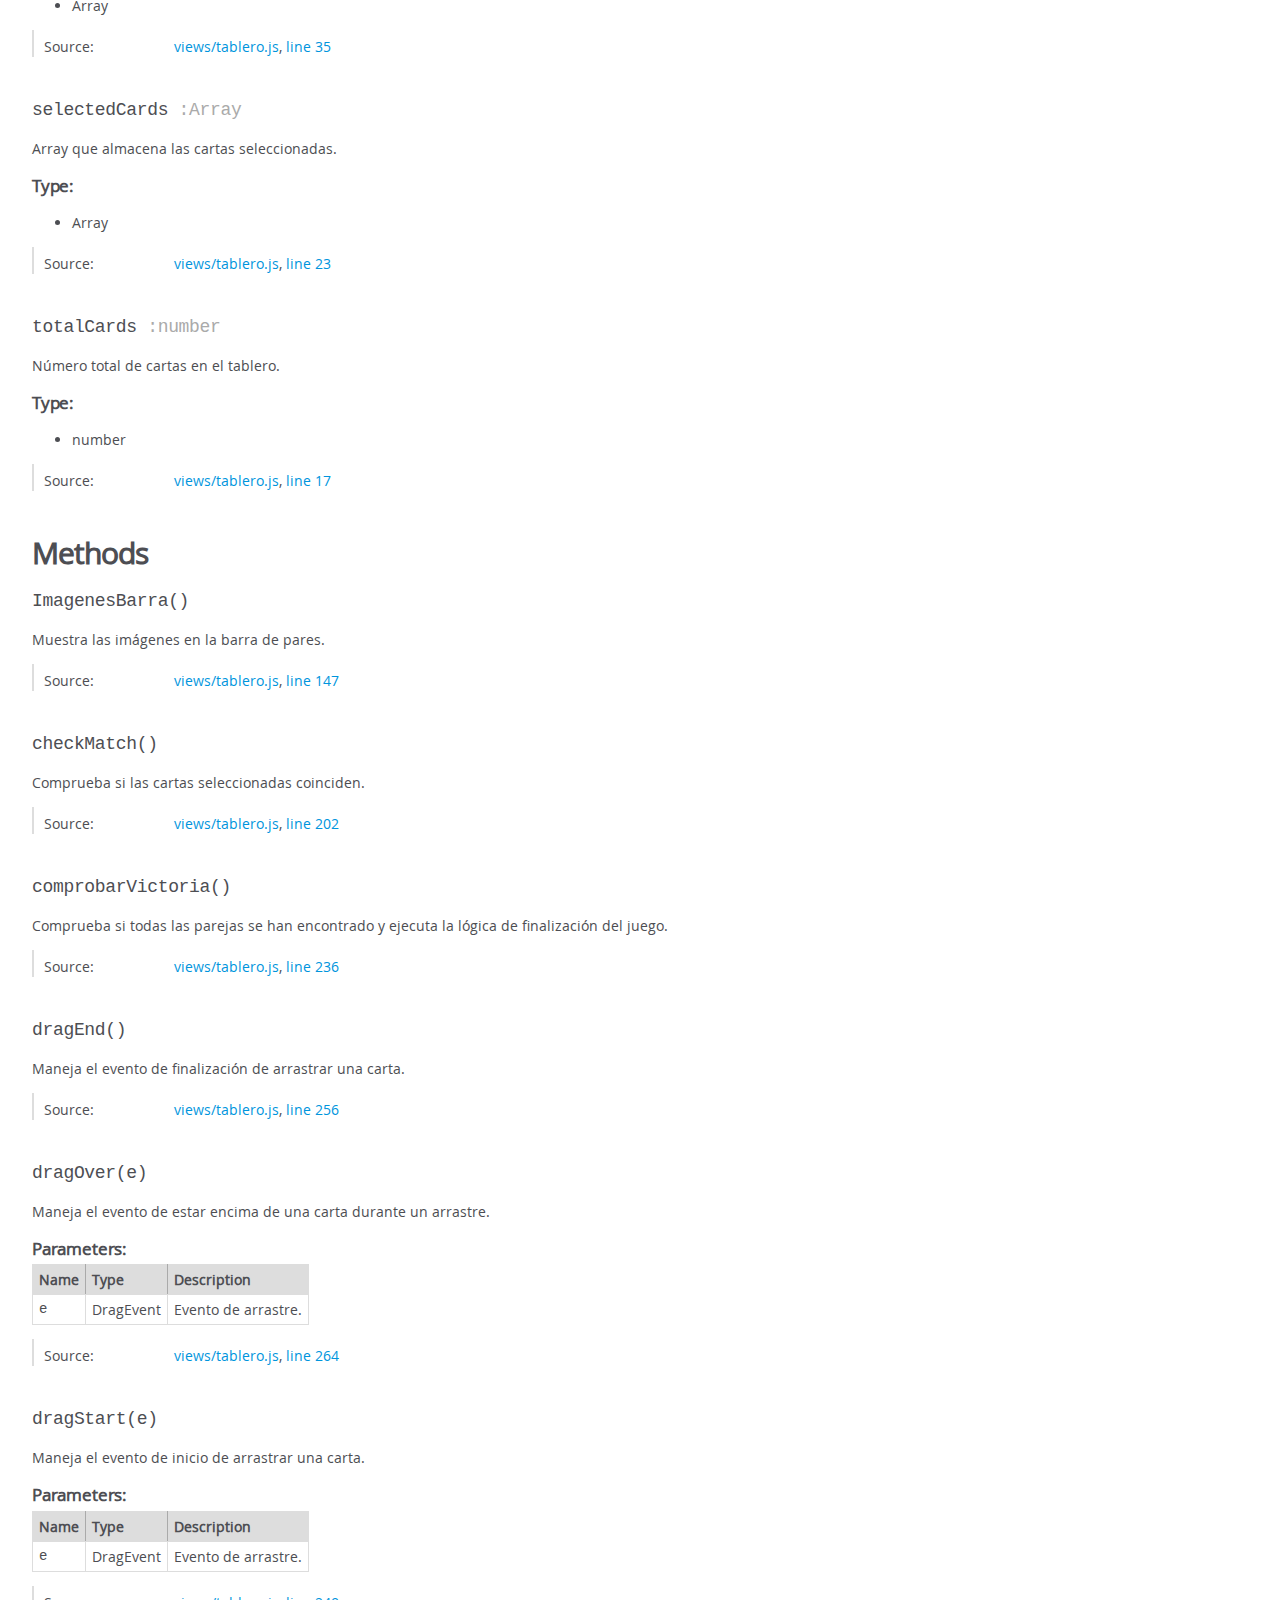
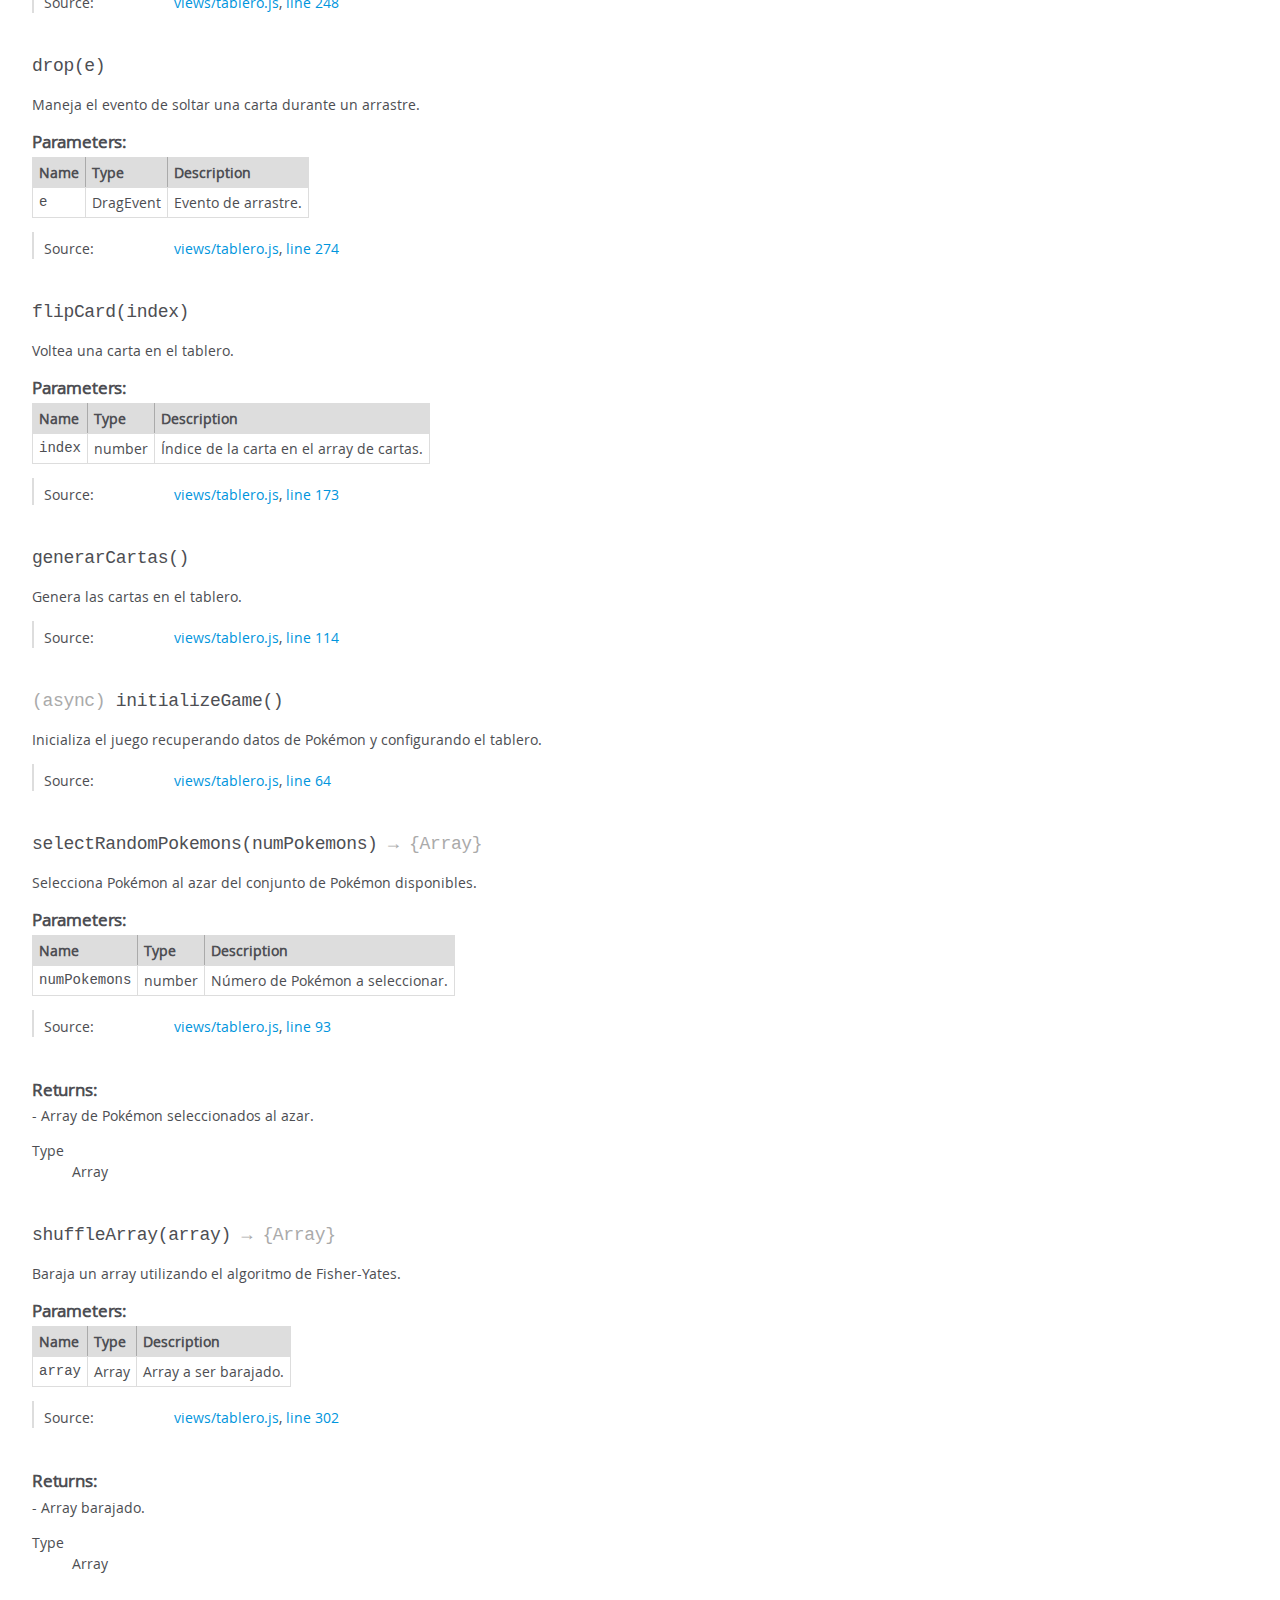
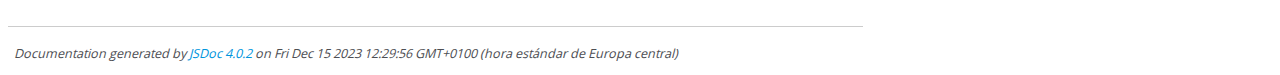
<file: out/Tablero.html>
<!DOCTYPE html>
<html lang="en">
<head>
    <meta charset="utf-8">
    <title>JSDoc: Class: Tablero</title>

    <script src="scripts/prettify/prettify.js"> </script>
    <script src="scripts/prettify/lang-css.js"> </script>
    <!--[if lt IE 9]>
      <script src="//html5shiv.googlecode.com/svn/trunk/html5.js"></script>
    <![endif]-->
    <link type="text/css" rel="stylesheet" href="styles/prettify-tomorrow.css">
    <link type="text/css" rel="stylesheet" href="styles/jsdoc-default.css">
</head>

<body>

<div id="main">

    <h1 class="page-title">Class: Tablero</h1>

    




<section>

<header>
    
        <h2><span class="attribs"><span class="type-signature"></span></span>Tablero<span class="signature">()</span><span class="type-signature"></span></h2>
        
            <div class="class-description">Clase que representa el tablero del juego de memoria de Pokémon.</div>
        
    
</header>

<article>
    <div class="container-overview">
    
        

    
    <h2>Constructor</h2>
    

    
    <h4 class="name" id="Tablero"><span class="type-signature"></span>new Tablero<span class="signature">()</span><span class="type-signature"></span></h4>
    

    



<div class="description">
    Constructor de la clase Tablero.Inicializa las propiedades y llama al método para inicializar el juego.
</div>













<dl class="details">

    

    

    

    

    

    

    

    

    

    

    

    

    
    <dt class="tag-source">Source:</dt>
    <dd class="tag-source"><ul class="dummy"><li>
        <a href="views_tablero.js.html">views/tablero.js</a>, <a href="views_tablero.js.html#line6">line 6</a>
    </li></ul></dd>
    

    

    

    
</dl>




















    
    </div>

    

    

    
        <h3 class="subsection-title">Classes</h3>

        <dl>
            <dt><a href="Tablero.html">Tablero</a></dt>
            <dd></dd>
        </dl>
    

    

    

    

    
        <h3 class="subsection-title">Members</h3>

        
            
<h4 class="name" id="cartasMesa"><span class="type-signature"></span>cartasMesa<span class="type-signature"> :HTMLElement</span></h4>




<div class="description">
    Elemento contenedor de las cartas en el tablero.
</div>



    <h5>Type:</h5>
    <ul>
        <li>
            
<span class="param-type">HTMLElement</span>


        </li>
    </ul>





<dl class="details">

    

    

    

    

    

    

    

    

    

    

    

    

    
    <dt class="tag-source">Source:</dt>
    <dd class="tag-source"><ul class="dummy"><li>
        <a href="views_tablero.js.html">views/tablero.js</a>, <a href="views_tablero.js.html#line53">line 53</a>
    </li></ul></dd>
    

    

    

    
</dl>






        
            
<h4 class="name" id="dragDropInProgress"><span class="type-signature"></span>dragDropInProgress<span class="type-signature"> :boolean</span></h4>




<div class="description">
    Indica si está en progreso una operación de arrastrar y soltar.
</div>



    <h5>Type:</h5>
    <ul>
        <li>
            
<span class="param-type">boolean</span>


        </li>
    </ul>





<dl class="details">

    

    

    

    

    

    

    

    

    

    

    

    

    
    <dt class="tag-source">Source:</dt>
    <dd class="tag-source"><ul class="dummy"><li>
        <a href="views_tablero.js.html">views/tablero.js</a>, <a href="views_tablero.js.html#line41">line 41</a>
    </li></ul></dd>
    

    

    

    
</dl>






        
            
<h4 class="name" id="dragRequired"><span class="type-signature"></span>dragRequired<span class="type-signature"> :boolean</span></h4>




<div class="description">
    Indica si se requiere arrastrar para continuar el juego.
</div>



    <h5>Type:</h5>
    <ul>
        <li>
            
<span class="param-type">boolean</span>


        </li>
    </ul>





<dl class="details">

    

    

    

    

    

    

    

    

    

    

    

    

    
    <dt class="tag-source">Source:</dt>
    <dd class="tag-source"><ul class="dummy"><li>
        <a href="views_tablero.js.html">views/tablero.js</a>, <a href="views_tablero.js.html#line47">line 47</a>
    </li></ul></dd>
    

    

    

    
</dl>






        
            
<h4 class="name" id="matchedPairs"><span class="type-signature"></span>matchedPairs<span class="type-signature"> :number</span></h4>




<div class="description">
    Número de pares de Pokémon que se han emparejado.
</div>



    <h5>Type:</h5>
    <ul>
        <li>
            
<span class="param-type">number</span>


        </li>
    </ul>





<dl class="details">

    

    

    

    

    

    

    

    

    

    

    

    

    
    <dt class="tag-source">Source:</dt>
    <dd class="tag-source"><ul class="dummy"><li>
        <a href="views_tablero.js.html">views/tablero.js</a>, <a href="views_tablero.js.html#line29">line 29</a>
    </li></ul></dd>
    

    

    

    
</dl>






        
            
<h4 class="name" id="pokemonPairs"><span class="type-signature"></span>pokemonPairs<span class="type-signature"> :Array</span></h4>




<div class="description">
    Array que contiene las parejas de Pokémon en el juego.
</div>



    <h5>Type:</h5>
    <ul>
        <li>
            
<span class="param-type">Array</span>


        </li>
    </ul>





<dl class="details">

    

    

    

    

    

    

    

    

    

    

    

    

    
    <dt class="tag-source">Source:</dt>
    <dd class="tag-source"><ul class="dummy"><li>
        <a href="views_tablero.js.html">views/tablero.js</a>, <a href="views_tablero.js.html#line35">line 35</a>
    </li></ul></dd>
    

    

    

    
</dl>






        
            
<h4 class="name" id="selectedCards"><span class="type-signature"></span>selectedCards<span class="type-signature"> :Array</span></h4>




<div class="description">
    Array que almacena las cartas seleccionadas.
</div>



    <h5>Type:</h5>
    <ul>
        <li>
            
<span class="param-type">Array</span>


        </li>
    </ul>





<dl class="details">

    

    

    

    

    

    

    

    

    

    

    

    

    
    <dt class="tag-source">Source:</dt>
    <dd class="tag-source"><ul class="dummy"><li>
        <a href="views_tablero.js.html">views/tablero.js</a>, <a href="views_tablero.js.html#line23">line 23</a>
    </li></ul></dd>
    

    

    

    
</dl>






        
            
<h4 class="name" id="totalCards"><span class="type-signature"></span>totalCards<span class="type-signature"> :number</span></h4>




<div class="description">
    Número total de cartas en el tablero.
</div>



    <h5>Type:</h5>
    <ul>
        <li>
            
<span class="param-type">number</span>


        </li>
    </ul>





<dl class="details">

    

    

    

    

    

    

    

    

    

    

    

    

    
    <dt class="tag-source">Source:</dt>
    <dd class="tag-source"><ul class="dummy"><li>
        <a href="views_tablero.js.html">views/tablero.js</a>, <a href="views_tablero.js.html#line17">line 17</a>
    </li></ul></dd>
    

    

    

    
</dl>






        
    

    
        <h3 class="subsection-title">Methods</h3>

        
            

    

    
    <h4 class="name" id="ImagenesBarra"><span class="type-signature"></span>ImagenesBarra<span class="signature">()</span><span class="type-signature"></span></h4>
    

    



<div class="description">
    Muestra las imágenes en la barra de pares.
</div>













<dl class="details">

    

    

    

    

    

    

    

    

    

    

    

    

    
    <dt class="tag-source">Source:</dt>
    <dd class="tag-source"><ul class="dummy"><li>
        <a href="views_tablero.js.html">views/tablero.js</a>, <a href="views_tablero.js.html#line147">line 147</a>
    </li></ul></dd>
    

    

    

    
</dl>




















        
            

    

    
    <h4 class="name" id="checkMatch"><span class="type-signature"></span>checkMatch<span class="signature">()</span><span class="type-signature"></span></h4>
    

    



<div class="description">
    Comprueba si las cartas seleccionadas coinciden.
</div>













<dl class="details">

    

    

    

    

    

    

    

    

    

    

    

    

    
    <dt class="tag-source">Source:</dt>
    <dd class="tag-source"><ul class="dummy"><li>
        <a href="views_tablero.js.html">views/tablero.js</a>, <a href="views_tablero.js.html#line202">line 202</a>
    </li></ul></dd>
    

    

    

    
</dl>




















        
            

    

    
    <h4 class="name" id="comprobarVictoria"><span class="type-signature"></span>comprobarVictoria<span class="signature">()</span><span class="type-signature"></span></h4>
    

    



<div class="description">
    Comprueba si todas las parejas se han encontrado y ejecuta la lógica de finalización del juego.
</div>













<dl class="details">

    

    

    

    

    

    

    

    

    

    

    

    

    
    <dt class="tag-source">Source:</dt>
    <dd class="tag-source"><ul class="dummy"><li>
        <a href="views_tablero.js.html">views/tablero.js</a>, <a href="views_tablero.js.html#line236">line 236</a>
    </li></ul></dd>
    

    

    

    
</dl>




















        
            

    

    
    <h4 class="name" id="dragEnd"><span class="type-signature"></span>dragEnd<span class="signature">()</span><span class="type-signature"></span></h4>
    

    



<div class="description">
    Maneja el evento de finalización de arrastrar una carta.
</div>













<dl class="details">

    

    

    

    

    

    

    

    

    

    

    

    

    
    <dt class="tag-source">Source:</dt>
    <dd class="tag-source"><ul class="dummy"><li>
        <a href="views_tablero.js.html">views/tablero.js</a>, <a href="views_tablero.js.html#line256">line 256</a>
    </li></ul></dd>
    

    

    

    
</dl>




















        
            

    

    
    <h4 class="name" id="dragOver"><span class="type-signature"></span>dragOver<span class="signature">(e)</span><span class="type-signature"></span></h4>
    

    



<div class="description">
    Maneja el evento de estar encima de una carta durante un arrastre.
</div>









    <h5>Parameters:</h5>
    

<table class="params">
    <thead>
    <tr>
        
        <th>Name</th>
        

        <th>Type</th>

        

        

        <th class="last">Description</th>
    </tr>
    </thead>

    <tbody>
    

        <tr>
            
                <td class="name"><code>e</code></td>
            

            <td class="type">
            
                
<span class="param-type">DragEvent</span>


            
            </td>

            

            

            <td class="description last">Evento de arrastre.</td>
        </tr>

    
    </tbody>
</table>






<dl class="details">

    

    

    

    

    

    

    

    

    

    

    

    

    
    <dt class="tag-source">Source:</dt>
    <dd class="tag-source"><ul class="dummy"><li>
        <a href="views_tablero.js.html">views/tablero.js</a>, <a href="views_tablero.js.html#line264">line 264</a>
    </li></ul></dd>
    

    

    

    
</dl>




















        
            

    

    
    <h4 class="name" id="dragStart"><span class="type-signature"></span>dragStart<span class="signature">(e)</span><span class="type-signature"></span></h4>
    

    



<div class="description">
    Maneja el evento de inicio de arrastrar una carta.
</div>









    <h5>Parameters:</h5>
    

<table class="params">
    <thead>
    <tr>
        
        <th>Name</th>
        

        <th>Type</th>

        

        

        <th class="last">Description</th>
    </tr>
    </thead>

    <tbody>
    

        <tr>
            
                <td class="name"><code>e</code></td>
            

            <td class="type">
            
                
<span class="param-type">DragEvent</span>


            
            </td>

            

            

            <td class="description last">Evento de arrastre.</td>
        </tr>

    
    </tbody>
</table>






<dl class="details">

    

    

    

    

    

    

    

    

    

    

    

    

    
    <dt class="tag-source">Source:</dt>
    <dd class="tag-source"><ul class="dummy"><li>
        <a href="views_tablero.js.html">views/tablero.js</a>, <a href="views_tablero.js.html#line248">line 248</a>
    </li></ul></dd>
    

    

    

    
</dl>




















        
            

    

    
    <h4 class="name" id="drop"><span class="type-signature"></span>drop<span class="signature">(e)</span><span class="type-signature"></span></h4>
    

    



<div class="description">
    Maneja el evento de soltar una carta durante un arrastre.
</div>









    <h5>Parameters:</h5>
    

<table class="params">
    <thead>
    <tr>
        
        <th>Name</th>
        

        <th>Type</th>

        

        

        <th class="last">Description</th>
    </tr>
    </thead>

    <tbody>
    

        <tr>
            
                <td class="name"><code>e</code></td>
            

            <td class="type">
            
                
<span class="param-type">DragEvent</span>


            
            </td>

            

            

            <td class="description last">Evento de arrastre.</td>
        </tr>

    
    </tbody>
</table>






<dl class="details">

    

    

    

    

    

    

    

    

    

    

    

    

    
    <dt class="tag-source">Source:</dt>
    <dd class="tag-source"><ul class="dummy"><li>
        <a href="views_tablero.js.html">views/tablero.js</a>, <a href="views_tablero.js.html#line274">line 274</a>
    </li></ul></dd>
    

    

    

    
</dl>




















        
            

    

    
    <h4 class="name" id="flipCard"><span class="type-signature"></span>flipCard<span class="signature">(index)</span><span class="type-signature"></span></h4>
    

    



<div class="description">
    Voltea una carta en el tablero.
</div>









    <h5>Parameters:</h5>
    

<table class="params">
    <thead>
    <tr>
        
        <th>Name</th>
        

        <th>Type</th>

        

        

        <th class="last">Description</th>
    </tr>
    </thead>

    <tbody>
    

        <tr>
            
                <td class="name"><code>index</code></td>
            

            <td class="type">
            
                
<span class="param-type">number</span>


            
            </td>

            

            

            <td class="description last">Índice de la carta en el array de cartas.</td>
        </tr>

    
    </tbody>
</table>






<dl class="details">

    

    

    

    

    

    

    

    

    

    

    

    

    
    <dt class="tag-source">Source:</dt>
    <dd class="tag-source"><ul class="dummy"><li>
        <a href="views_tablero.js.html">views/tablero.js</a>, <a href="views_tablero.js.html#line173">line 173</a>
    </li></ul></dd>
    

    

    

    
</dl>




















        
            

    

    
    <h4 class="name" id="generarCartas"><span class="type-signature"></span>generarCartas<span class="signature">()</span><span class="type-signature"></span></h4>
    

    



<div class="description">
    Genera las cartas en el tablero.
</div>













<dl class="details">

    

    

    

    

    

    

    

    

    

    

    

    

    
    <dt class="tag-source">Source:</dt>
    <dd class="tag-source"><ul class="dummy"><li>
        <a href="views_tablero.js.html">views/tablero.js</a>, <a href="views_tablero.js.html#line114">line 114</a>
    </li></ul></dd>
    

    

    

    
</dl>




















        
            

    

    
    <h4 class="name" id="initializeGame"><span class="type-signature">(async) </span>initializeGame<span class="signature">()</span><span class="type-signature"></span></h4>
    

    



<div class="description">
    Inicializa el juego recuperando datos de Pokémon y configurando el tablero.
</div>













<dl class="details">

    

    

    

    

    

    

    

    

    

    

    

    

    
    <dt class="tag-source">Source:</dt>
    <dd class="tag-source"><ul class="dummy"><li>
        <a href="views_tablero.js.html">views/tablero.js</a>, <a href="views_tablero.js.html#line64">line 64</a>
    </li></ul></dd>
    

    

    

    
</dl>




















        
            

    

    
    <h4 class="name" id="selectRandomPokemons"><span class="type-signature"></span>selectRandomPokemons<span class="signature">(numPokemons)</span><span class="type-signature"> &rarr; {Array}</span></h4>
    

    



<div class="description">
    Selecciona Pokémon al azar del conjunto de Pokémon disponibles.
</div>









    <h5>Parameters:</h5>
    

<table class="params">
    <thead>
    <tr>
        
        <th>Name</th>
        

        <th>Type</th>

        

        

        <th class="last">Description</th>
    </tr>
    </thead>

    <tbody>
    

        <tr>
            
                <td class="name"><code>numPokemons</code></td>
            

            <td class="type">
            
                
<span class="param-type">number</span>


            
            </td>

            

            

            <td class="description last">Número de Pokémon a seleccionar.</td>
        </tr>

    
    </tbody>
</table>






<dl class="details">

    

    

    

    

    

    

    

    

    

    

    

    

    
    <dt class="tag-source">Source:</dt>
    <dd class="tag-source"><ul class="dummy"><li>
        <a href="views_tablero.js.html">views/tablero.js</a>, <a href="views_tablero.js.html#line93">line 93</a>
    </li></ul></dd>
    

    

    

    
</dl>















<h5>Returns:</h5>

        
<div class="param-desc">
    - Array de Pokémon seleccionados al azar.
</div>



<dl>
    <dt>
        Type
    </dt>
    <dd>
        
<span class="param-type">Array</span>


    </dd>
</dl>

    





        
            

    

    
    <h4 class="name" id="shuffleArray"><span class="type-signature"></span>shuffleArray<span class="signature">(array)</span><span class="type-signature"> &rarr; {Array}</span></h4>
    

    



<div class="description">
    Baraja un array utilizando el algoritmo de Fisher-Yates.
</div>









    <h5>Parameters:</h5>
    

<table class="params">
    <thead>
    <tr>
        
        <th>Name</th>
        

        <th>Type</th>

        

        

        <th class="last">Description</th>
    </tr>
    </thead>

    <tbody>
    

        <tr>
            
                <td class="name"><code>array</code></td>
            

            <td class="type">
            
                
<span class="param-type">Array</span>


            
            </td>

            

            

            <td class="description last">Array a ser barajado.</td>
        </tr>

    
    </tbody>
</table>






<dl class="details">

    

    

    

    

    

    

    

    

    

    

    

    

    
    <dt class="tag-source">Source:</dt>
    <dd class="tag-source"><ul class="dummy"><li>
        <a href="views_tablero.js.html">views/tablero.js</a>, <a href="views_tablero.js.html#line302">line 302</a>
    </li></ul></dd>
    

    

    

    
</dl>















<h5>Returns:</h5>

        
<div class="param-desc">
    - Array barajado.
</div>



<dl>
    <dt>
        Type
    </dt>
    <dd>
        
<span class="param-type">Array</span>


    </dd>
</dl>

    





        
    

    

    
</article>

</section>




</div>

<nav>
    <h2><a href="index.html">Home</a></h2><h3>Classes</h3><ul><li><a href="Game.html">Game</a></li><li><a href="PokemonAPI.html">PokemonAPI</a></li><li><a href="PokemonModels.html">PokemonModels</a></li><li><a href="Tablero.html">Tablero</a></li></ul>
</nav>

<br class="clear">

<footer>
    Documentation generated by <a href="https://github.com/jsdoc/jsdoc">JSDoc 4.0.2</a> on Fri Dec 15 2023 12:29:56 GMT+0100 (hora estándar de Europa central)
</footer>

<script> prettyPrint(); </script>
<script src="scripts/linenumber.js"> </script>
</body>
</html>
</file>
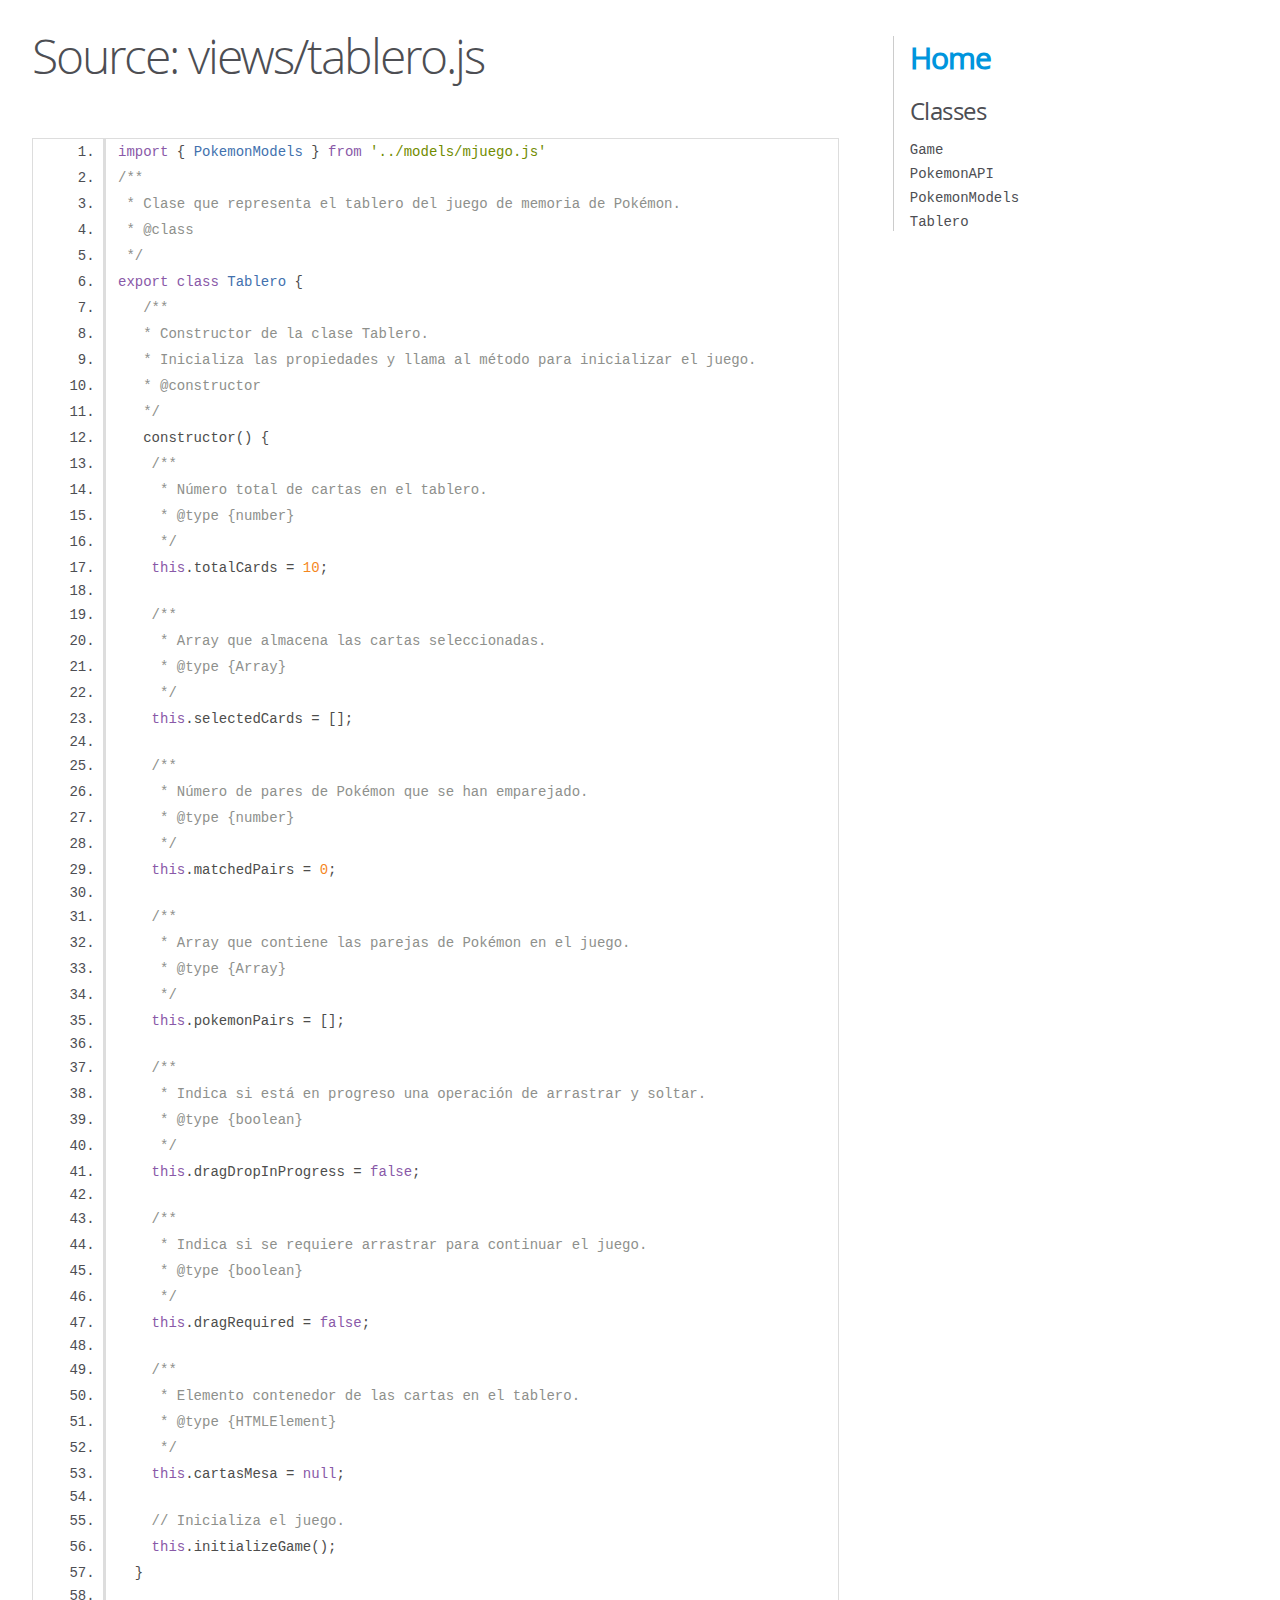
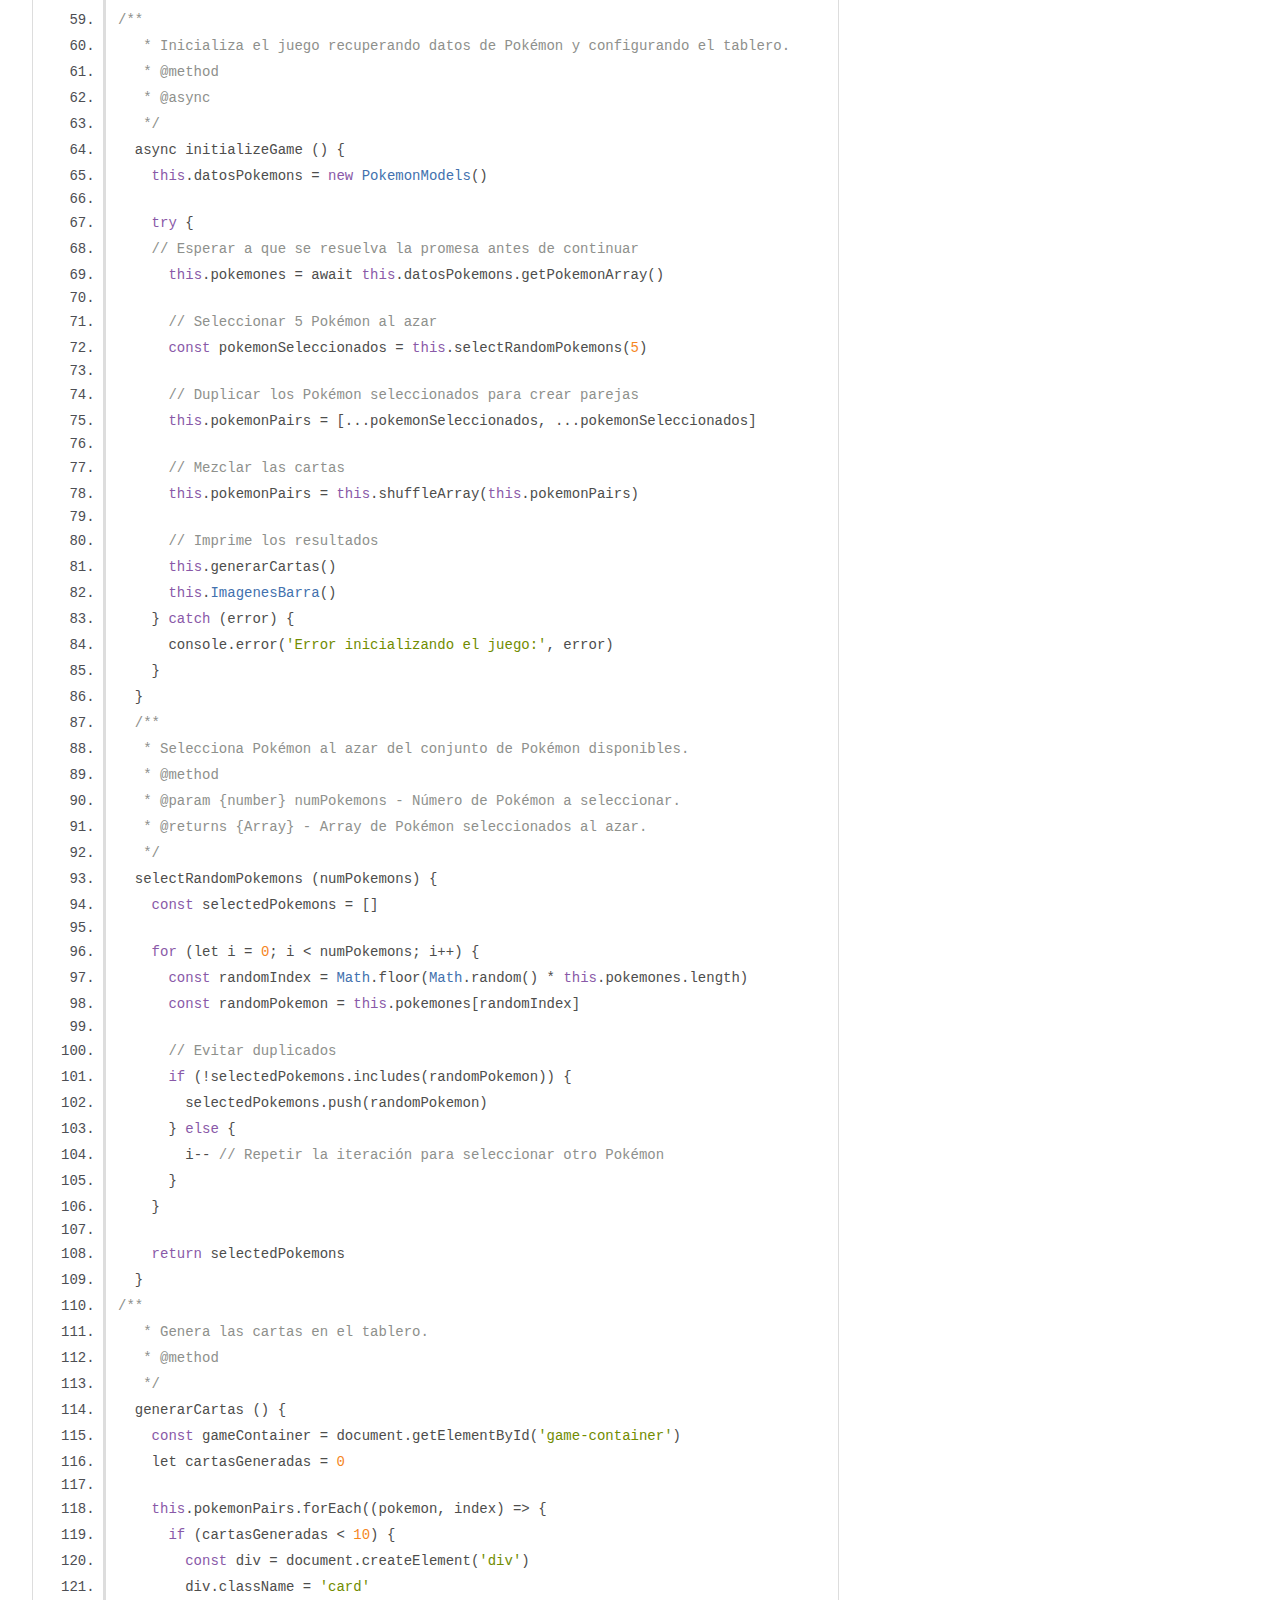
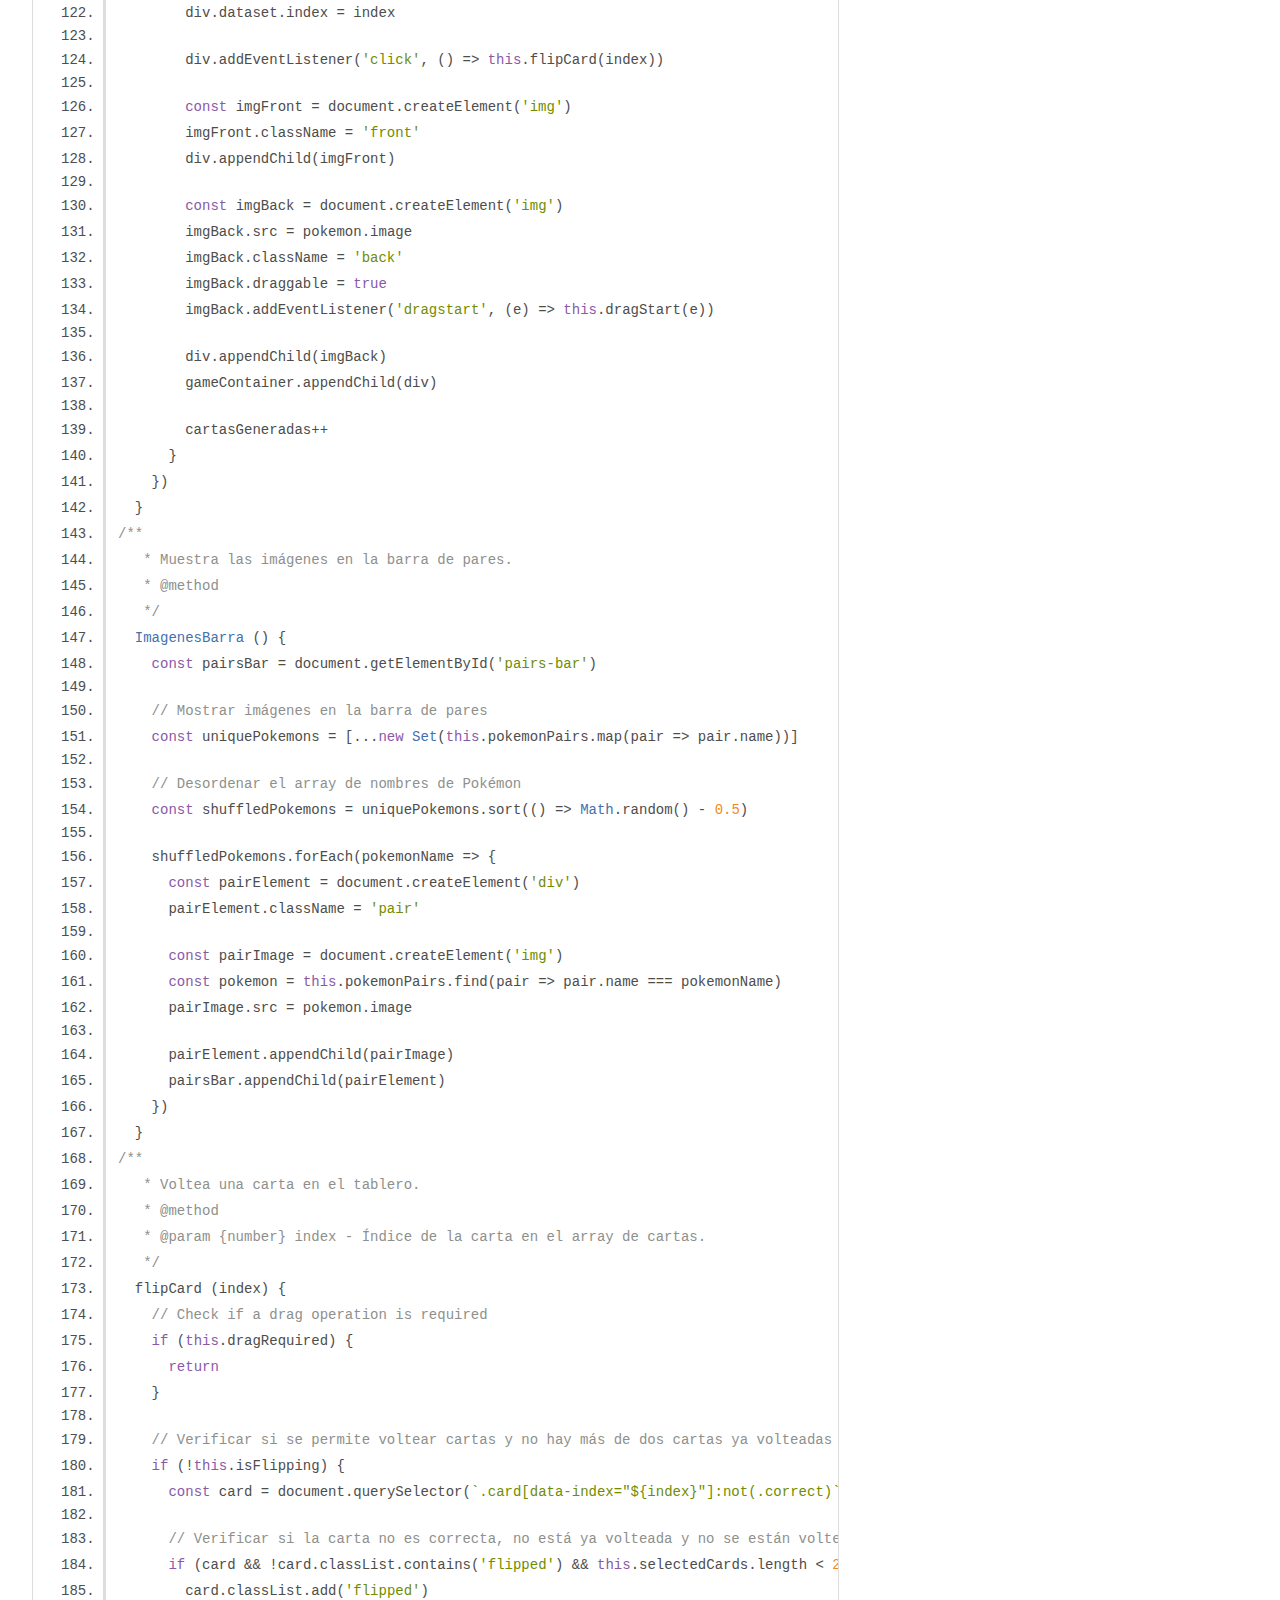
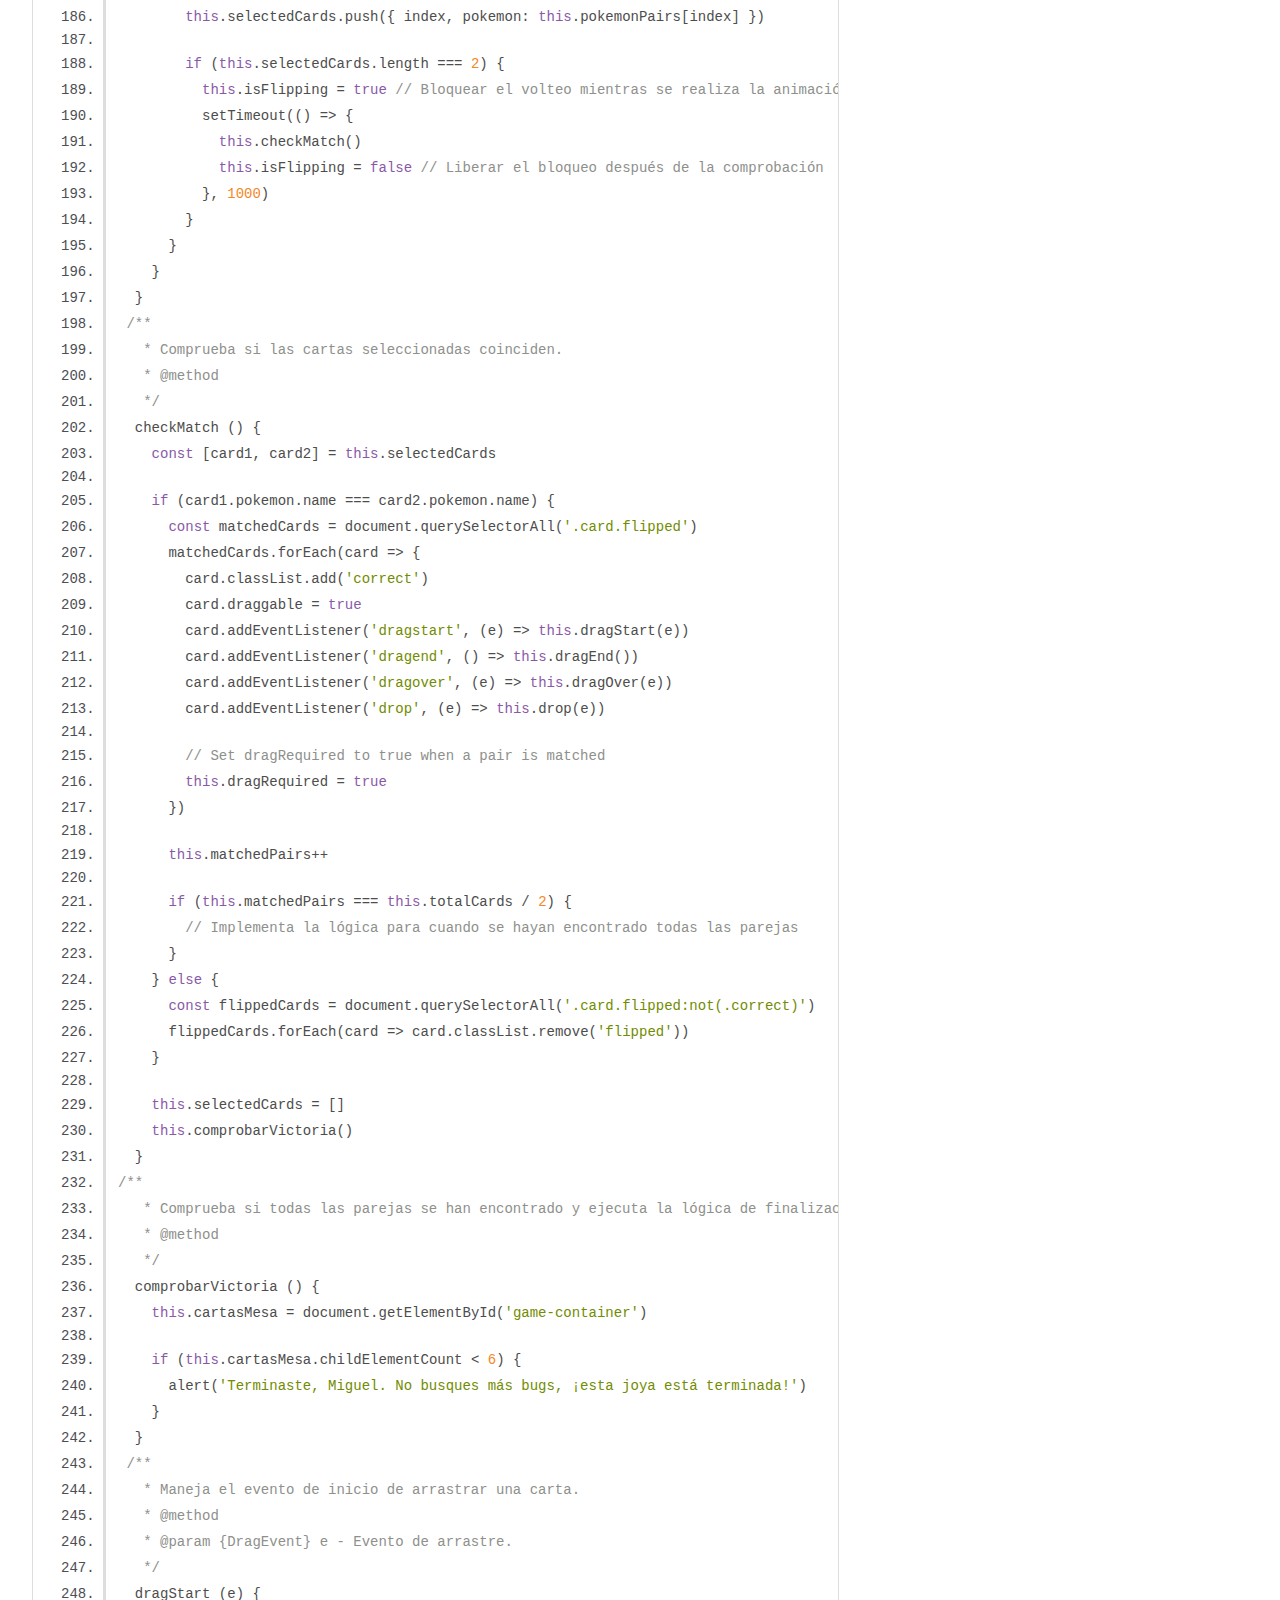
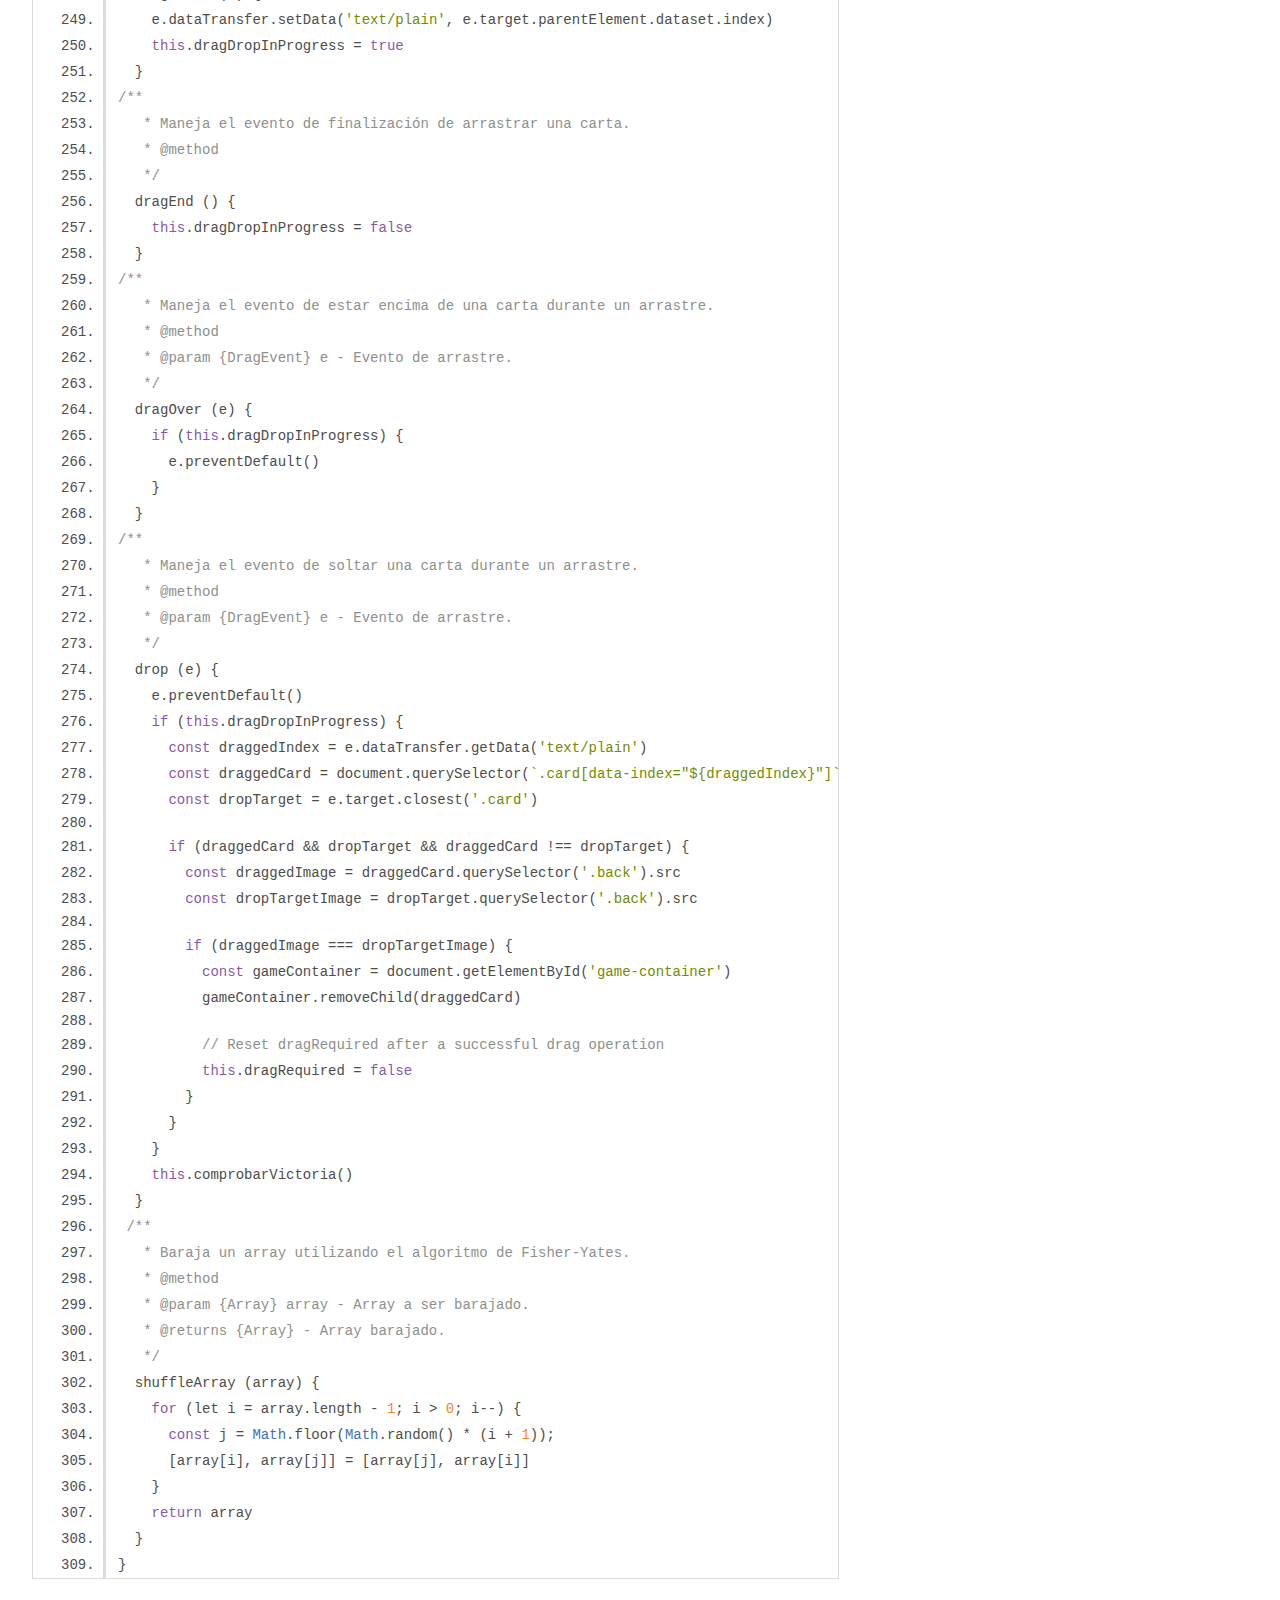
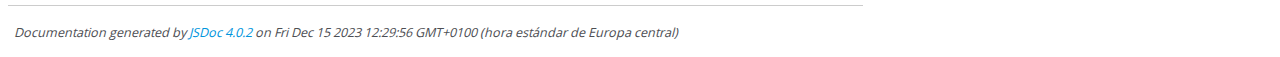
<file: out/views_tablero.js.html>
<!DOCTYPE html>
<html lang="en">
<head>
    <meta charset="utf-8">
    <title>JSDoc: Source: views/tablero.js</title>

    <script src="scripts/prettify/prettify.js"> </script>
    <script src="scripts/prettify/lang-css.js"> </script>
    <!--[if lt IE 9]>
      <script src="//html5shiv.googlecode.com/svn/trunk/html5.js"></script>
    <![endif]-->
    <link type="text/css" rel="stylesheet" href="styles/prettify-tomorrow.css">
    <link type="text/css" rel="stylesheet" href="styles/jsdoc-default.css">
</head>

<body>

<div id="main">

    <h1 class="page-title">Source: views/tablero.js</h1>

    



    
    <section>
        <article>
            <pre class="prettyprint source linenums"><code>import { PokemonModels } from '../models/mjuego.js'
/**
 * Clase que representa el tablero del juego de memoria de Pokémon.
 * @class
 */
export class Tablero {
   /**
   * Constructor de la clase Tablero.
   * Inicializa las propiedades y llama al método para inicializar el juego.
   * @constructor
   */
   constructor() {
    /**
     * Número total de cartas en el tablero.
     * @type {number}
     */
    this.totalCards = 10;

    /**
     * Array que almacena las cartas seleccionadas.
     * @type {Array}
     */
    this.selectedCards = [];

    /**
     * Número de pares de Pokémon que se han emparejado.
     * @type {number}
     */
    this.matchedPairs = 0;

    /**
     * Array que contiene las parejas de Pokémon en el juego.
     * @type {Array}
     */
    this.pokemonPairs = [];

    /**
     * Indica si está en progreso una operación de arrastrar y soltar.
     * @type {boolean}
     */
    this.dragDropInProgress = false;

    /**
     * Indica si se requiere arrastrar para continuar el juego.
     * @type {boolean}
     */
    this.dragRequired = false;

    /**
     * Elemento contenedor de las cartas en el tablero.
     * @type {HTMLElement}
     */
    this.cartasMesa = null;

    // Inicializa el juego.
    this.initializeGame();
  }

/**
   * Inicializa el juego recuperando datos de Pokémon y configurando el tablero.
   * @method
   * @async
   */
  async initializeGame () {
    this.datosPokemons = new PokemonModels()

    try {
    // Esperar a que se resuelva la promesa antes de continuar
      this.pokemones = await this.datosPokemons.getPokemonArray()

      // Seleccionar 5 Pokémon al azar
      const pokemonSeleccionados = this.selectRandomPokemons(5)

      // Duplicar los Pokémon seleccionados para crear parejas
      this.pokemonPairs = [...pokemonSeleccionados, ...pokemonSeleccionados]

      // Mezclar las cartas
      this.pokemonPairs = this.shuffleArray(this.pokemonPairs)

      // Imprime los resultados
      this.generarCartas()
      this.ImagenesBarra()
    } catch (error) {
      console.error('Error inicializando el juego:', error)
    }
  }
  /**
   * Selecciona Pokémon al azar del conjunto de Pokémon disponibles.
   * @method
   * @param {number} numPokemons - Número de Pokémon a seleccionar.
   * @returns {Array} - Array de Pokémon seleccionados al azar.
   */
  selectRandomPokemons (numPokemons) {
    const selectedPokemons = []

    for (let i = 0; i &lt; numPokemons; i++) {
      const randomIndex = Math.floor(Math.random() * this.pokemones.length)
      const randomPokemon = this.pokemones[randomIndex]

      // Evitar duplicados
      if (!selectedPokemons.includes(randomPokemon)) {
        selectedPokemons.push(randomPokemon)
      } else {
        i-- // Repetir la iteración para seleccionar otro Pokémon
      }
    }

    return selectedPokemons
  }
/**
   * Genera las cartas en el tablero.
   * @method
   */
  generarCartas () {
    const gameContainer = document.getElementById('game-container')
    let cartasGeneradas = 0

    this.pokemonPairs.forEach((pokemon, index) => {
      if (cartasGeneradas &lt; 10) {
        const div = document.createElement('div')
        div.className = 'card'
        div.dataset.index = index

        div.addEventListener('click', () => this.flipCard(index))

        const imgFront = document.createElement('img')
        imgFront.className = 'front'
        div.appendChild(imgFront)

        const imgBack = document.createElement('img')
        imgBack.src = pokemon.image
        imgBack.className = 'back'
        imgBack.draggable = true
        imgBack.addEventListener('dragstart', (e) => this.dragStart(e))

        div.appendChild(imgBack)
        gameContainer.appendChild(div)

        cartasGeneradas++
      }
    })
  }
/**
   * Muestra las imágenes en la barra de pares.
   * @method
   */
  ImagenesBarra () {
    const pairsBar = document.getElementById('pairs-bar')

    // Mostrar imágenes en la barra de pares
    const uniquePokemons = [...new Set(this.pokemonPairs.map(pair => pair.name))]

    // Desordenar el array de nombres de Pokémon
    const shuffledPokemons = uniquePokemons.sort(() => Math.random() - 0.5)

    shuffledPokemons.forEach(pokemonName => {
      const pairElement = document.createElement('div')
      pairElement.className = 'pair'

      const pairImage = document.createElement('img')
      const pokemon = this.pokemonPairs.find(pair => pair.name === pokemonName)
      pairImage.src = pokemon.image

      pairElement.appendChild(pairImage)
      pairsBar.appendChild(pairElement)
    })
  }
/**
   * Voltea una carta en el tablero.
   * @method
   * @param {number} index - Índice de la carta en el array de cartas.
   */
  flipCard (index) {
    // Check if a drag operation is required
    if (this.dragRequired) {
      return
    }

    // Verificar si se permite voltear cartas y no hay más de dos cartas ya volteadas
    if (!this.isFlipping) {
      const card = document.querySelector(`.card[data-index="${index}"]:not(.correct)`)

      // Verificar si la carta no es correcta, no está ya volteada y no se están volteando más de dos cartas
      if (card &amp;&amp; !card.classList.contains('flipped') &amp;&amp; this.selectedCards.length &lt; 2) {
        card.classList.add('flipped')
        this.selectedCards.push({ index, pokemon: this.pokemonPairs[index] })

        if (this.selectedCards.length === 2) {
          this.isFlipping = true // Bloquear el volteo mientras se realiza la animación
          setTimeout(() => {
            this.checkMatch()
            this.isFlipping = false // Liberar el bloqueo después de la comprobación
          }, 1000)
        }
      }
    }
  }
 /**
   * Comprueba si las cartas seleccionadas coinciden.
   * @method
   */
  checkMatch () {
    const [card1, card2] = this.selectedCards

    if (card1.pokemon.name === card2.pokemon.name) {
      const matchedCards = document.querySelectorAll('.card.flipped')
      matchedCards.forEach(card => {
        card.classList.add('correct')
        card.draggable = true
        card.addEventListener('dragstart', (e) => this.dragStart(e))
        card.addEventListener('dragend', () => this.dragEnd())
        card.addEventListener('dragover', (e) => this.dragOver(e))
        card.addEventListener('drop', (e) => this.drop(e))

        // Set dragRequired to true when a pair is matched
        this.dragRequired = true
      })

      this.matchedPairs++

      if (this.matchedPairs === this.totalCards / 2) {
        // Implementa la lógica para cuando se hayan encontrado todas las parejas
      }
    } else {
      const flippedCards = document.querySelectorAll('.card.flipped:not(.correct)')
      flippedCards.forEach(card => card.classList.remove('flipped'))
    }

    this.selectedCards = []
    this.comprobarVictoria()
  }
/**
   * Comprueba si todas las parejas se han encontrado y ejecuta la lógica de finalización del juego.
   * @method
   */
  comprobarVictoria () {
    this.cartasMesa = document.getElementById('game-container')

    if (this.cartasMesa.childElementCount &lt; 6) {
      alert('Terminaste, Miguel. No busques más bugs, ¡esta joya está terminada!')
    }
  }
 /**
   * Maneja el evento de inicio de arrastrar una carta.
   * @method
   * @param {DragEvent} e - Evento de arrastre.
   */
  dragStart (e) {
    e.dataTransfer.setData('text/plain', e.target.parentElement.dataset.index)
    this.dragDropInProgress = true
  }
/**
   * Maneja el evento de finalización de arrastrar una carta.
   * @method
   */
  dragEnd () {
    this.dragDropInProgress = false
  }
/**
   * Maneja el evento de estar encima de una carta durante un arrastre.
   * @method
   * @param {DragEvent} e - Evento de arrastre.
   */
  dragOver (e) {
    if (this.dragDropInProgress) {
      e.preventDefault()
    }
  }
/**
   * Maneja el evento de soltar una carta durante un arrastre.
   * @method
   * @param {DragEvent} e - Evento de arrastre.
   */
  drop (e) {
    e.preventDefault()
    if (this.dragDropInProgress) {
      const draggedIndex = e.dataTransfer.getData('text/plain')
      const draggedCard = document.querySelector(`.card[data-index="${draggedIndex}"]`)
      const dropTarget = e.target.closest('.card')

      if (draggedCard &amp;&amp; dropTarget &amp;&amp; draggedCard !== dropTarget) {
        const draggedImage = draggedCard.querySelector('.back').src
        const dropTargetImage = dropTarget.querySelector('.back').src

        if (draggedImage === dropTargetImage) {
          const gameContainer = document.getElementById('game-container')
          gameContainer.removeChild(draggedCard)

          // Reset dragRequired after a successful drag operation
          this.dragRequired = false
        }
      }
    }
    this.comprobarVictoria()
  }
 /**
   * Baraja un array utilizando el algoritmo de Fisher-Yates.
   * @method
   * @param {Array} array - Array a ser barajado.
   * @returns {Array} - Array barajado.
   */
  shuffleArray (array) {
    for (let i = array.length - 1; i > 0; i--) {
      const j = Math.floor(Math.random() * (i + 1));
      [array[i], array[j]] = [array[j], array[i]]
    }
    return array
  }
}
</code></pre>
        </article>
    </section>




</div>

<nav>
    <h2><a href="index.html">Home</a></h2><h3>Classes</h3><ul><li><a href="Game.html">Game</a></li><li><a href="PokemonAPI.html">PokemonAPI</a></li><li><a href="PokemonModels.html">PokemonModels</a></li><li><a href="Tablero.html">Tablero</a></li></ul>
</nav>

<br class="clear">

<footer>
    Documentation generated by <a href="https://github.com/jsdoc/jsdoc">JSDoc 4.0.2</a> on Fri Dec 15 2023 12:29:56 GMT+0100 (hora estándar de Europa central)
</footer>

<script> prettyPrint(); </script>
<script src="scripts/linenumber.js"> </script>
</body>
</html>
</file>
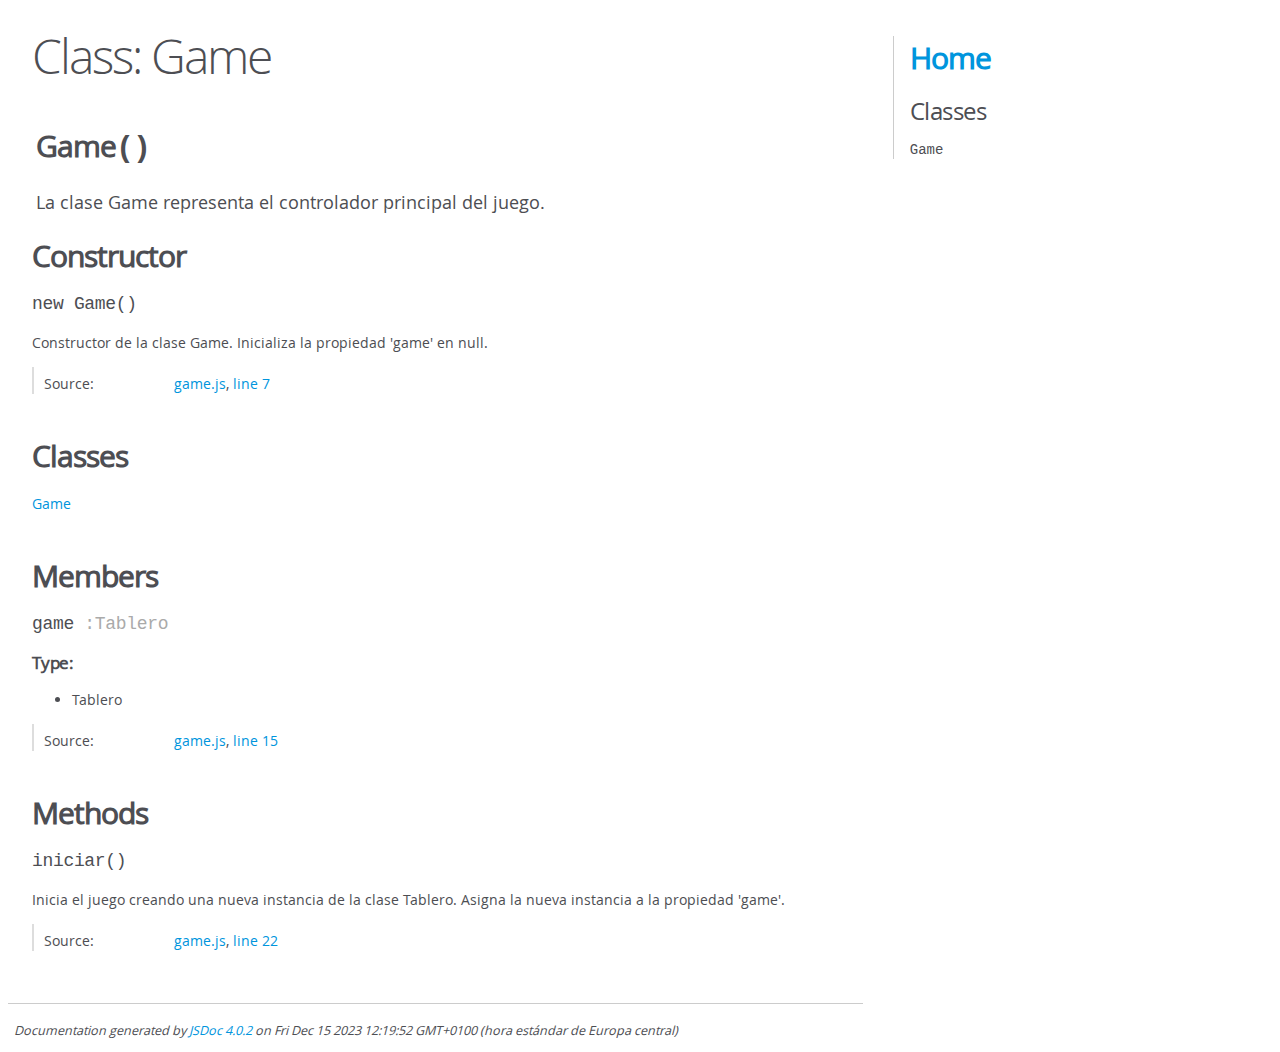
<file: doc/out/Game.html>
<!DOCTYPE html>
<html lang="en">
<head>
    <meta charset="utf-8">
    <title>JSDoc: Class: Game</title>

    <script src="scripts/prettify/prettify.js"> </script>
    <script src="scripts/prettify/lang-css.js"> </script>
    <!--[if lt IE 9]>
      <script src="//html5shiv.googlecode.com/svn/trunk/html5.js"></script>
    <![endif]-->
    <link type="text/css" rel="stylesheet" href="styles/prettify-tomorrow.css">
    <link type="text/css" rel="stylesheet" href="styles/jsdoc-default.css">
</head>

<body>

<div id="main">

    <h1 class="page-title">Class: Game</h1>

    




<section>

<header>
    
        <h2><span class="attribs"><span class="type-signature"></span></span>Game<span class="signature">()</span><span class="type-signature"></span></h2>
        
            <div class="class-description">La clase Game representa el controlador principal del juego.</div>
        
    
</header>

<article>
    <div class="container-overview">
    
        

    
    <h2>Constructor</h2>
    

    
    <h4 class="name" id="Game"><span class="type-signature"></span>new Game<span class="signature">()</span><span class="type-signature"></span></h4>
    

    



<div class="description">
    Constructor de la clase Game.Inicializa la propiedad 'game' en null.
</div>













<dl class="details">

    

    

    

    

    

    

    

    

    

    

    

    

    
    <dt class="tag-source">Source:</dt>
    <dd class="tag-source"><ul class="dummy"><li>
        <a href="game.js.html">game.js</a>, <a href="game.js.html#line7">line 7</a>
    </li></ul></dd>
    

    

    

    
</dl>




















    
    </div>

    

    

    
        <h3 class="subsection-title">Classes</h3>

        <dl>
            <dt><a href="Game.html">Game</a></dt>
            <dd></dd>
        </dl>
    

    

    

    

    
        <h3 class="subsection-title">Members</h3>

        
            
<h4 class="name" id="game"><span class="type-signature"></span>game<span class="type-signature"> :Tablero</span></h4>






    <h5>Type:</h5>
    <ul>
        <li>
            
<span class="param-type">Tablero</span>


        </li>
    </ul>





<dl class="details">

    

    

    

    

    

    

    

    

    

    

    

    

    
    <dt class="tag-source">Source:</dt>
    <dd class="tag-source"><ul class="dummy"><li>
        <a href="game.js.html">game.js</a>, <a href="game.js.html#line15">line 15</a>
    </li></ul></dd>
    

    

    

    
</dl>






        
    

    
        <h3 class="subsection-title">Methods</h3>

        
            

    

    
    <h4 class="name" id="iniciar"><span class="type-signature"></span>iniciar<span class="signature">()</span><span class="type-signature"></span></h4>
    

    



<div class="description">
    Inicia el juego creando una nueva instancia de la clase Tablero.Asigna la nueva instancia a la propiedad 'game'.
</div>













<dl class="details">

    

    

    

    

    

    

    

    

    

    

    

    

    
    <dt class="tag-source">Source:</dt>
    <dd class="tag-source"><ul class="dummy"><li>
        <a href="game.js.html">game.js</a>, <a href="game.js.html#line22">line 22</a>
    </li></ul></dd>
    

    

    

    
</dl>




















        
    

    

    
</article>

</section>




</div>

<nav>
    <h2><a href="index.html">Home</a></h2><h3>Classes</h3><ul><li><a href="Game.html">Game</a></li></ul>
</nav>

<br class="clear">

<footer>
    Documentation generated by <a href="https://github.com/jsdoc/jsdoc">JSDoc 4.0.2</a> on Fri Dec 15 2023 12:19:52 GMT+0100 (hora estándar de Europa central)
</footer>

<script> prettyPrint(); </script>
<script src="scripts/linenumber.js"> </script>
</body>
</html>
</file>
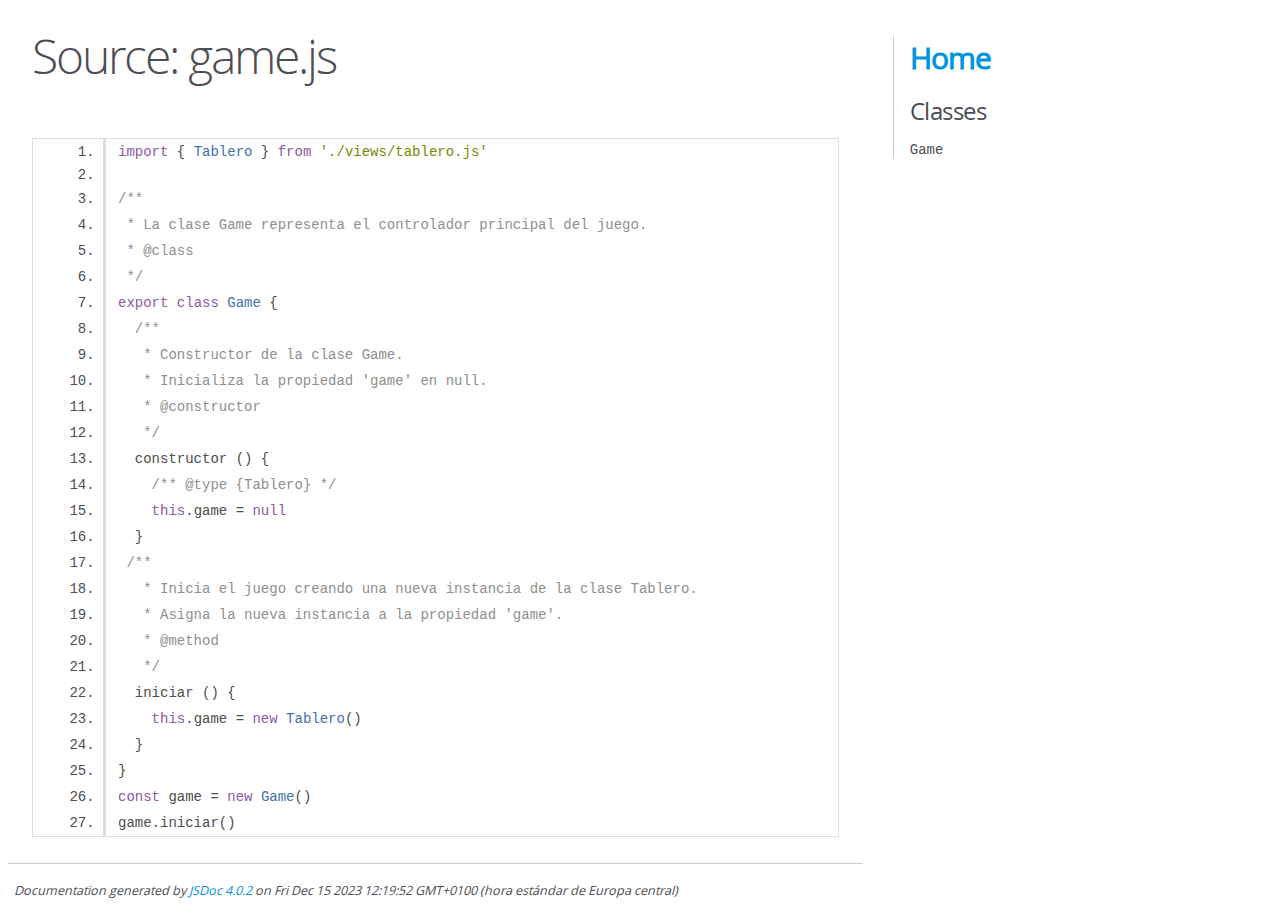
<file: doc/out/game.js.html>
<!DOCTYPE html>
<html lang="en">
<head>
    <meta charset="utf-8">
    <title>JSDoc: Source: game.js</title>

    <script src="scripts/prettify/prettify.js"> </script>
    <script src="scripts/prettify/lang-css.js"> </script>
    <!--[if lt IE 9]>
      <script src="//html5shiv.googlecode.com/svn/trunk/html5.js"></script>
    <![endif]-->
    <link type="text/css" rel="stylesheet" href="styles/prettify-tomorrow.css">
    <link type="text/css" rel="stylesheet" href="styles/jsdoc-default.css">
</head>

<body>

<div id="main">

    <h1 class="page-title">Source: game.js</h1>

    



    
    <section>
        <article>
            <pre class="prettyprint source linenums"><code>import { Tablero } from './views/tablero.js'

/**
 * La clase Game representa el controlador principal del juego.
 * @class
 */
export class Game {
  /**
   * Constructor de la clase Game.
   * Inicializa la propiedad 'game' en null.
   * @constructor
   */
  constructor () {
    /** @type {Tablero} */
    this.game = null
  }
 /**
   * Inicia el juego creando una nueva instancia de la clase Tablero.
   * Asigna la nueva instancia a la propiedad 'game'.
   * @method
   */
  iniciar () {
    this.game = new Tablero()
  }
}
const game = new Game()
game.iniciar()
</code></pre>
        </article>
    </section>




</div>

<nav>
    <h2><a href="index.html">Home</a></h2><h3>Classes</h3><ul><li><a href="Game.html">Game</a></li></ul>
</nav>

<br class="clear">

<footer>
    Documentation generated by <a href="https://github.com/jsdoc/jsdoc">JSDoc 4.0.2</a> on Fri Dec 15 2023 12:19:52 GMT+0100 (hora estándar de Europa central)
</footer>

<script> prettyPrint(); </script>
<script src="scripts/linenumber.js"> </script>
</body>
</html>
</file>
<file: out/styles/prettify-tomorrow.css>
/* Tomorrow Theme */
/* Original theme - https://github.com/chriskempson/tomorrow-theme */
/* Pretty printing styles. Used with prettify.js. */
/* SPAN elements with the classes below are added by prettyprint. */
/* plain text */
.pln {
  color: #4d4d4c; }

@media screen {
  /* string content */
  .str {
    color: #718c00; }

  /* a keyword */
  .kwd {
    color: #8959a8; }

  /* a comment */
  .com {
    color: #8e908c; }

  /* a type name */
  .typ {
    color: #4271ae; }

  /* a literal value */
  .lit {
    color: #f5871f; }

  /* punctuation */
  .pun {
    color: #4d4d4c; }

  /* lisp open bracket */
  .opn {
    color: #4d4d4c; }

  /* lisp close bracket */
  .clo {
    color: #4d4d4c; }

  /* a markup tag name */
  .tag {
    color: #c82829; }

  /* a markup attribute name */
  .atn {
    color: #f5871f; }

  /* a markup attribute value */
  .atv {
    color: #3e999f; }

  /* a declaration */
  .dec {
    color: #f5871f; }

  /* a variable name */
  .var {
    color: #c82829; }

  /* a function name */
  .fun {
    color: #4271ae; } }
/* Use higher contrast and text-weight for printable form. */
@media print, projection {
  .str {
    color: #060; }

  .kwd {
    color: #006;
    font-weight: bold; }

  .com {
    color: #600;
    font-style: italic; }

  .typ {
    color: #404;
    font-weight: bold; }

  .lit {
    color: #044; }

  .pun, .opn, .clo {
    color: #440; }

  .tag {
    color: #006;
    font-weight: bold; }

  .atn {
    color: #404; }

  .atv {
    color: #060; } }
/* Style */
/*
pre.prettyprint {
  background: white;
  font-family: Consolas, Monaco, 'Andale Mono', monospace;
  font-size: 12px;
  line-height: 1.5;
  border: 1px solid #ccc;
  padding: 10px; }
*/

/* Specify class=linenums on a pre to get line numbering */
ol.linenums {
  margin-top: 0;
  margin-bottom: 0; }

/* IE indents via margin-left */
li.L0,
li.L1,
li.L2,
li.L3,
li.L4,
li.L5,
li.L6,
li.L7,
li.L8,
li.L9 {
  /* */ }

/* Alternate shading for lines */
li.L1,
li.L3,
li.L5,
li.L7,
li.L9 {
  /* */ }
</file>
<file: out/styles/jsdoc-default.css>
@font-face {
    font-family: 'Open Sans';
    font-weight: normal;
    font-style: normal;
    src: url('../fonts/OpenSans-Regular-webfont.eot');
    src:
        local('Open Sans'),
        local('OpenSans'),
        url('../fonts/OpenSans-Regular-webfont.eot?#iefix') format('embedded-opentype'),
        url('../fonts/OpenSans-Regular-webfont.woff') format('woff'),
        url('../fonts/OpenSans-Regular-webfont.svg#open_sansregular') format('svg');
}

@font-face {
    font-family: 'Open Sans Light';
    font-weight: normal;
    font-style: normal;
    src: url('../fonts/OpenSans-Light-webfont.eot');
    src:
        local('Open Sans Light'),
        local('OpenSans Light'),
        url('../fonts/OpenSans-Light-webfont.eot?#iefix') format('embedded-opentype'),
        url('../fonts/OpenSans-Light-webfont.woff') format('woff'),
        url('../fonts/OpenSans-Light-webfont.svg#open_sanslight') format('svg');
}

html
{
    overflow: auto;
    background-color: #fff;
    font-size: 14px;
}

body
{
    font-family: 'Open Sans', sans-serif;
    line-height: 1.5;
    color: #4d4e53;
    background-color: white;
}

a, a:visited, a:active {
    color: #0095dd;
    text-decoration: none;
}

a:hover {
    text-decoration: underline;
}

header
{
    display: block;
    padding: 0px 4px;
}

tt, code, kbd, samp {
    font-family: Consolas, Monaco, 'Andale Mono', monospace;
}

.class-description {
    font-size: 130%;
    line-height: 140%;
    margin-bottom: 1em;
    margin-top: 1em;
}

.class-description:empty {
    margin: 0;
}

#main {
    float: left;
    width: 70%;
}

article dl {
    margin-bottom: 40px;
}

article img {
  max-width: 100%;
}

section
{
    display: block;
    background-color: #fff;
    padding: 12px 24px;
    border-bottom: 1px solid #ccc;
    margin-right: 30px;
}

.variation {
    display: none;
}

.signature-attributes {
    font-size: 60%;
    color: #aaa;
    font-style: italic;
    font-weight: lighter;
}

nav
{
    display: block;
    float: right;
    margin-top: 28px;
    width: 30%;
    box-sizing: border-box;
    border-left: 1px solid #ccc;
    padding-left: 16px;
}

nav ul {
    font-family: 'Lucida Grande', 'Lucida Sans Unicode', arial, sans-serif;
    font-size: 100%;
    line-height: 17px;
    padding: 0;
    margin: 0;
    list-style-type: none;
}

nav ul a, nav ul a:visited, nav ul a:active {
    font-family: Consolas, Monaco, 'Andale Mono', monospace;
    line-height: 18px;
    color: #4D4E53;
}

nav h3 {
    margin-top: 12px;
}

nav li {
    margin-top: 6px;
}

footer {
    display: block;
    padding: 6px;
    margin-top: 12px;
    font-style: italic;
    font-size: 90%;
}

h1, h2, h3, h4 {
    font-weight: 200;
    margin: 0;
}

h1
{
    font-family: 'Open Sans Light', sans-serif;
    font-size: 48px;
    letter-spacing: -2px;
    margin: 12px 24px 20px;
}

h2, h3.subsection-title
{
    font-size: 30px;
    font-weight: 700;
    letter-spacing: -1px;
    margin-bottom: 12px;
}

h3
{
    font-size: 24px;
    letter-spacing: -0.5px;
    margin-bottom: 12px;
}

h4
{
    font-size: 18px;
    letter-spacing: -0.33px;
    margin-bottom: 12px;
    color: #4d4e53;
}

h5, .container-overview .subsection-title
{
    font-size: 120%;
    font-weight: bold;
    letter-spacing: -0.01em;
    margin: 8px 0 3px 0;
}

h6
{
    font-size: 100%;
    letter-spacing: -0.01em;
    margin: 6px 0 3px 0;
    font-style: italic;
}

table
{
    border-spacing: 0;
    border: 0;
    border-collapse: collapse;
}

td, th
{
    border: 1px solid #ddd;
    margin: 0px;
    text-align: left;
    vertical-align: top;
    padding: 4px 6px;
    display: table-cell;
}

thead tr
{
    background-color: #ddd;
    font-weight: bold;
}

th { border-right: 1px solid #aaa; }
tr > th:last-child { border-right: 1px solid #ddd; }

.ancestors, .attribs { color: #999; }
.ancestors a, .attribs a
{
    color: #999 !important;
    text-decoration: none;
}

.clear
{
    clear: both;
}

.important
{
    font-weight: bold;
    color: #950B02;
}

.yes-def {
    text-indent: -1000px;
}

.type-signature {
    color: #aaa;
}

.name, .signature {
    font-family: Consolas, Monaco, 'Andale Mono', monospace;
}

.details { margin-top: 14px; border-left: 2px solid #DDD; }
.details dt { width: 120px; float: left; padding-left: 10px;  padding-top: 6px; }
.details dd { margin-left: 70px; }
.details ul { margin: 0; }
.details ul { list-style-type: none; }
.details li { margin-left: 30px; padding-top: 6px; }
.details pre.prettyprint { margin: 0 }
.details .object-value { padding-top: 0; }

.description {
    margin-bottom: 1em;
    margin-top: 1em;
}

.code-caption
{
    font-style: italic;
    font-size: 107%;
    margin: 0;
}

.source
{
    border: 1px solid #ddd;
    width: 80%;
    overflow: auto;
}

.prettyprint.source {
    width: inherit;
}

.source code
{
    font-size: 100%;
    line-height: 18px;
    display: block;
    padding: 4px 12px;
    margin: 0;
    background-color: #fff;
    color: #4D4E53;
}

.prettyprint code span.line
{
  display: inline-block;
}

.prettyprint.linenums
{
  padding-left: 70px;
  -webkit-user-select: none;
  -moz-user-select: none;
  -ms-user-select: none;
  user-select: none;
}

.prettyprint.linenums ol
{
  padding-left: 0;
}

.prettyprint.linenums li
{
  border-left: 3px #ddd solid;
}

.prettyprint.linenums li.selected,
.prettyprint.linenums li.selected *
{
  background-color: lightyellow;
}

.prettyprint.linenums li *
{
  -webkit-user-select: text;
  -moz-user-select: text;
  -ms-user-select: text;
  user-select: text;
}

.params .name, .props .name, .name code {
    color: #4D4E53;
    font-family: Consolas, Monaco, 'Andale Mono', monospace;
    font-size: 100%;
}

.params td.description > p:first-child,
.props td.description > p:first-child
{
    margin-top: 0;
    padding-top: 0;
}

.params td.description > p:last-child,
.props td.description > p:last-child
{
    margin-bottom: 0;
    padding-bottom: 0;
}

.disabled {
    color: #454545;
}
</file>
<file: doc/out/styles/prettify-tomorrow.css>
/* Tomorrow Theme */
/* Original theme - https://github.com/chriskempson/tomorrow-theme */
/* Pretty printing styles. Used with prettify.js. */
/* SPAN elements with the classes below are added by prettyprint. */
/* plain text */
.pln {
  color: #4d4d4c; }

@media screen {
  /* string content */
  .str {
    color: #718c00; }

  /* a keyword */
  .kwd {
    color: #8959a8; }

  /* a comment */
  .com {
    color: #8e908c; }

  /* a type name */
  .typ {
    color: #4271ae; }

  /* a literal value */
  .lit {
    color: #f5871f; }

  /* punctuation */
  .pun {
    color: #4d4d4c; }

  /* lisp open bracket */
  .opn {
    color: #4d4d4c; }

  /* lisp close bracket */
  .clo {
    color: #4d4d4c; }

  /* a markup tag name */
  .tag {
    color: #c82829; }

  /* a markup attribute name */
  .atn {
    color: #f5871f; }

  /* a markup attribute value */
  .atv {
    color: #3e999f; }

  /* a declaration */
  .dec {
    color: #f5871f; }

  /* a variable name */
  .var {
    color: #c82829; }

  /* a function name */
  .fun {
    color: #4271ae; } }
/* Use higher contrast and text-weight for printable form. */
@media print, projection {
  .str {
    color: #060; }

  .kwd {
    color: #006;
    font-weight: bold; }

  .com {
    color: #600;
    font-style: italic; }

  .typ {
    color: #404;
    font-weight: bold; }

  .lit {
    color: #044; }

  .pun, .opn, .clo {
    color: #440; }

  .tag {
    color: #006;
    font-weight: bold; }

  .atn {
    color: #404; }

  .atv {
    color: #060; } }
/* Style */
/*
pre.prettyprint {
  background: white;
  font-family: Consolas, Monaco, 'Andale Mono', monospace;
  font-size: 12px;
  line-height: 1.5;
  border: 1px solid #ccc;
  padding: 10px; }
*/

/* Specify class=linenums on a pre to get line numbering */
ol.linenums {
  margin-top: 0;
  margin-bottom: 0; }

/* IE indents via margin-left */
li.L0,
li.L1,
li.L2,
li.L3,
li.L4,
li.L5,
li.L6,
li.L7,
li.L8,
li.L9 {
  /* */ }

/* Alternate shading for lines */
li.L1,
li.L3,
li.L5,
li.L7,
li.L9 {
  /* */ }
</file>
<file: doc/out/styles/jsdoc-default.css>
@font-face {
    font-family: 'Open Sans';
    font-weight: normal;
    font-style: normal;
    src: url('../fonts/OpenSans-Regular-webfont.eot');
    src:
        local('Open Sans'),
        local('OpenSans'),
        url('../fonts/OpenSans-Regular-webfont.eot?#iefix') format('embedded-opentype'),
        url('../fonts/OpenSans-Regular-webfont.woff') format('woff'),
        url('../fonts/OpenSans-Regular-webfont.svg#open_sansregular') format('svg');
}

@font-face {
    font-family: 'Open Sans Light';
    font-weight: normal;
    font-style: normal;
    src: url('../fonts/OpenSans-Light-webfont.eot');
    src:
        local('Open Sans Light'),
        local('OpenSans Light'),
        url('../fonts/OpenSans-Light-webfont.eot?#iefix') format('embedded-opentype'),
        url('../fonts/OpenSans-Light-webfont.woff') format('woff'),
        url('../fonts/OpenSans-Light-webfont.svg#open_sanslight') format('svg');
}

html
{
    overflow: auto;
    background-color: #fff;
    font-size: 14px;
}

body
{
    font-family: 'Open Sans', sans-serif;
    line-height: 1.5;
    color: #4d4e53;
    background-color: white;
}

a, a:visited, a:active {
    color: #0095dd;
    text-decoration: none;
}

a:hover {
    text-decoration: underline;
}

header
{
    display: block;
    padding: 0px 4px;
}

tt, code, kbd, samp {
    font-family: Consolas, Monaco, 'Andale Mono', monospace;
}

.class-description {
    font-size: 130%;
    line-height: 140%;
    margin-bottom: 1em;
    margin-top: 1em;
}

.class-description:empty {
    margin: 0;
}

#main {
    float: left;
    width: 70%;
}

article dl {
    margin-bottom: 40px;
}

article img {
  max-width: 100%;
}

section
{
    display: block;
    background-color: #fff;
    padding: 12px 24px;
    border-bottom: 1px solid #ccc;
    margin-right: 30px;
}

.variation {
    display: none;
}

.signature-attributes {
    font-size: 60%;
    color: #aaa;
    font-style: italic;
    font-weight: lighter;
}

nav
{
    display: block;
    float: right;
    margin-top: 28px;
    width: 30%;
    box-sizing: border-box;
    border-left: 1px solid #ccc;
    padding-left: 16px;
}

nav ul {
    font-family: 'Lucida Grande', 'Lucida Sans Unicode', arial, sans-serif;
    font-size: 100%;
    line-height: 17px;
    padding: 0;
    margin: 0;
    list-style-type: none;
}

nav ul a, nav ul a:visited, nav ul a:active {
    font-family: Consolas, Monaco, 'Andale Mono', monospace;
    line-height: 18px;
    color: #4D4E53;
}

nav h3 {
    margin-top: 12px;
}

nav li {
    margin-top: 6px;
}

footer {
    display: block;
    padding: 6px;
    margin-top: 12px;
    font-style: italic;
    font-size: 90%;
}

h1, h2, h3, h4 {
    font-weight: 200;
    margin: 0;
}

h1
{
    font-family: 'Open Sans Light', sans-serif;
    font-size: 48px;
    letter-spacing: -2px;
    margin: 12px 24px 20px;
}

h2, h3.subsection-title
{
    font-size: 30px;
    font-weight: 700;
    letter-spacing: -1px;
    margin-bottom: 12px;
}

h3
{
    font-size: 24px;
    letter-spacing: -0.5px;
    margin-bottom: 12px;
}

h4
{
    font-size: 18px;
    letter-spacing: -0.33px;
    margin-bottom: 12px;
    color: #4d4e53;
}

h5, .container-overview .subsection-title
{
    font-size: 120%;
    font-weight: bold;
    letter-spacing: -0.01em;
    margin: 8px 0 3px 0;
}

h6
{
    font-size: 100%;
    letter-spacing: -0.01em;
    margin: 6px 0 3px 0;
    font-style: italic;
}

table
{
    border-spacing: 0;
    border: 0;
    border-collapse: collapse;
}

td, th
{
    border: 1px solid #ddd;
    margin: 0px;
    text-align: left;
    vertical-align: top;
    padding: 4px 6px;
    display: table-cell;
}

thead tr
{
    background-color: #ddd;
    font-weight: bold;
}

th { border-right: 1px solid #aaa; }
tr > th:last-child { border-right: 1px solid #ddd; }

.ancestors, .attribs { color: #999; }
.ancestors a, .attribs a
{
    color: #999 !important;
    text-decoration: none;
}

.clear
{
    clear: both;
}

.important
{
    font-weight: bold;
    color: #950B02;
}

.yes-def {
    text-indent: -1000px;
}

.type-signature {
    color: #aaa;
}

.name, .signature {
    font-family: Consolas, Monaco, 'Andale Mono', monospace;
}

.details { margin-top: 14px; border-left: 2px solid #DDD; }
.details dt { width: 120px; float: left; padding-left: 10px;  padding-top: 6px; }
.details dd { margin-left: 70px; }
.details ul { margin: 0; }
.details ul { list-style-type: none; }
.details li { margin-left: 30px; padding-top: 6px; }
.details pre.prettyprint { margin: 0 }
.details .object-value { padding-top: 0; }

.description {
    margin-bottom: 1em;
    margin-top: 1em;
}

.code-caption
{
    font-style: italic;
    font-size: 107%;
    margin: 0;
}

.source
{
    border: 1px solid #ddd;
    width: 80%;
    overflow: auto;
}

.prettyprint.source {
    width: inherit;
}

.source code
{
    font-size: 100%;
    line-height: 18px;
    display: block;
    padding: 4px 12px;
    margin: 0;
    background-color: #fff;
    color: #4D4E53;
}

.prettyprint code span.line
{
  display: inline-block;
}

.prettyprint.linenums
{
  padding-left: 70px;
  -webkit-user-select: none;
  -moz-user-select: none;
  -ms-user-select: none;
  user-select: none;
}

.prettyprint.linenums ol
{
  padding-left: 0;
}

.prettyprint.linenums li
{
  border-left: 3px #ddd solid;
}

.prettyprint.linenums li.selected,
.prettyprint.linenums li.selected *
{
  background-color: lightyellow;
}

.prettyprint.linenums li *
{
  -webkit-user-select: text;
  -moz-user-select: text;
  -ms-user-select: text;
  user-select: text;
}

.params .name, .props .name, .name code {
    color: #4D4E53;
    font-family: Consolas, Monaco, 'Andale Mono', monospace;
    font-size: 100%;
}

.params td.description > p:first-child,
.props td.description > p:first-child
{
    margin-top: 0;
    padding-top: 0;
}

.params td.description > p:last-child,
.props td.description > p:last-child
{
    margin-bottom: 0;
    padding-bottom: 0;
}

.disabled {
    color: #454545;
}
</file>
